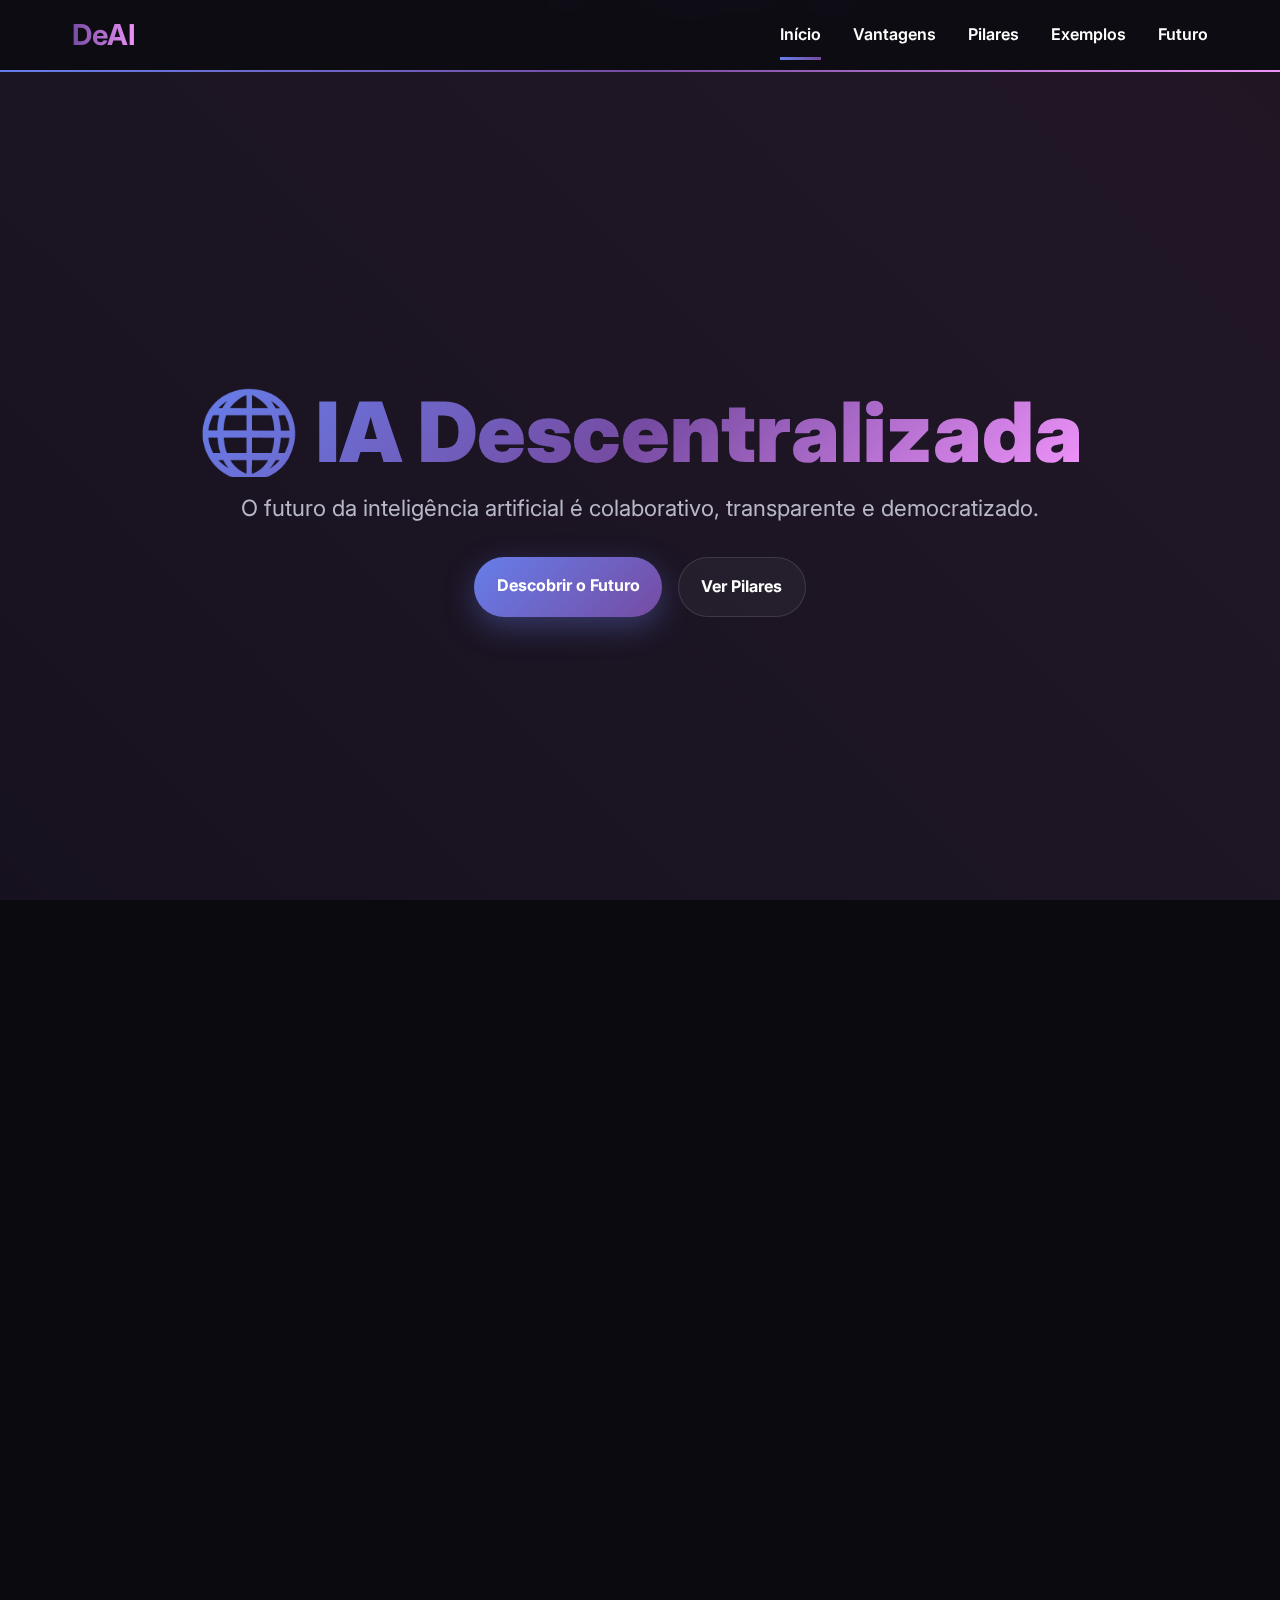
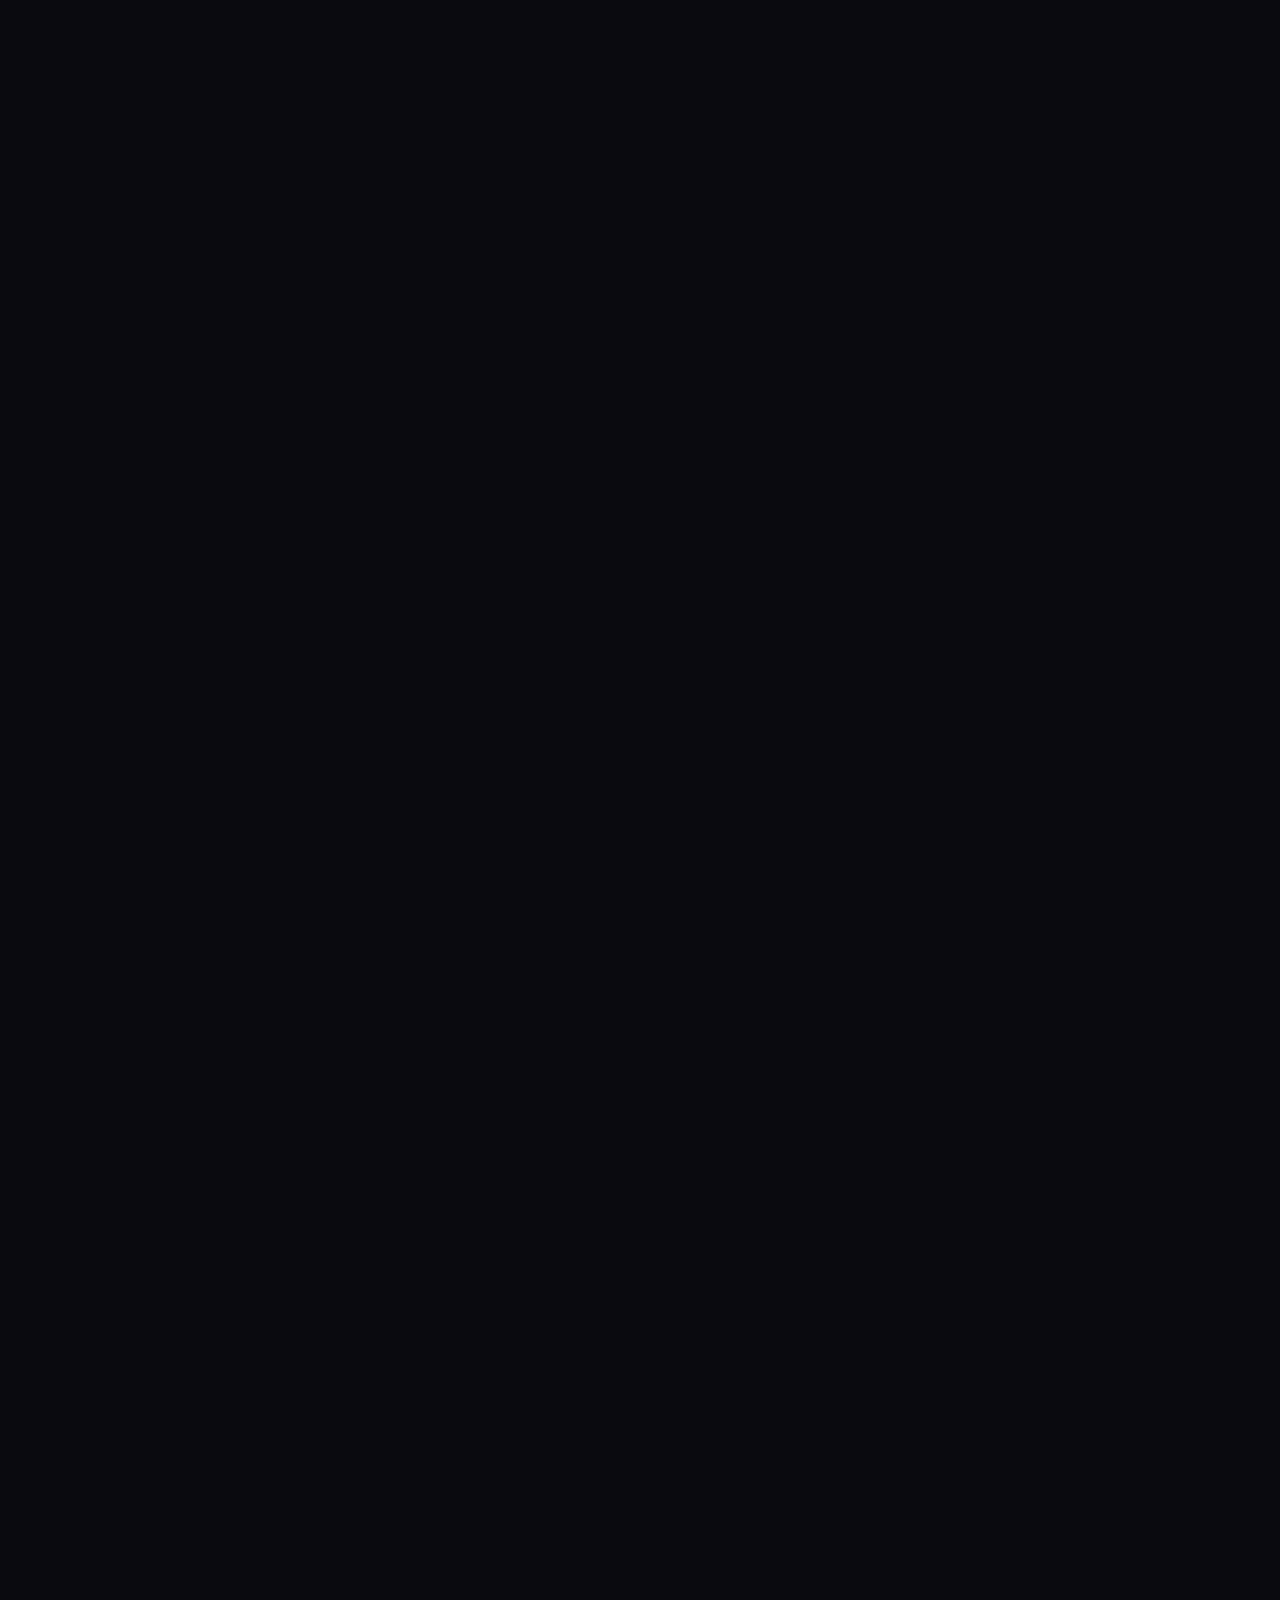
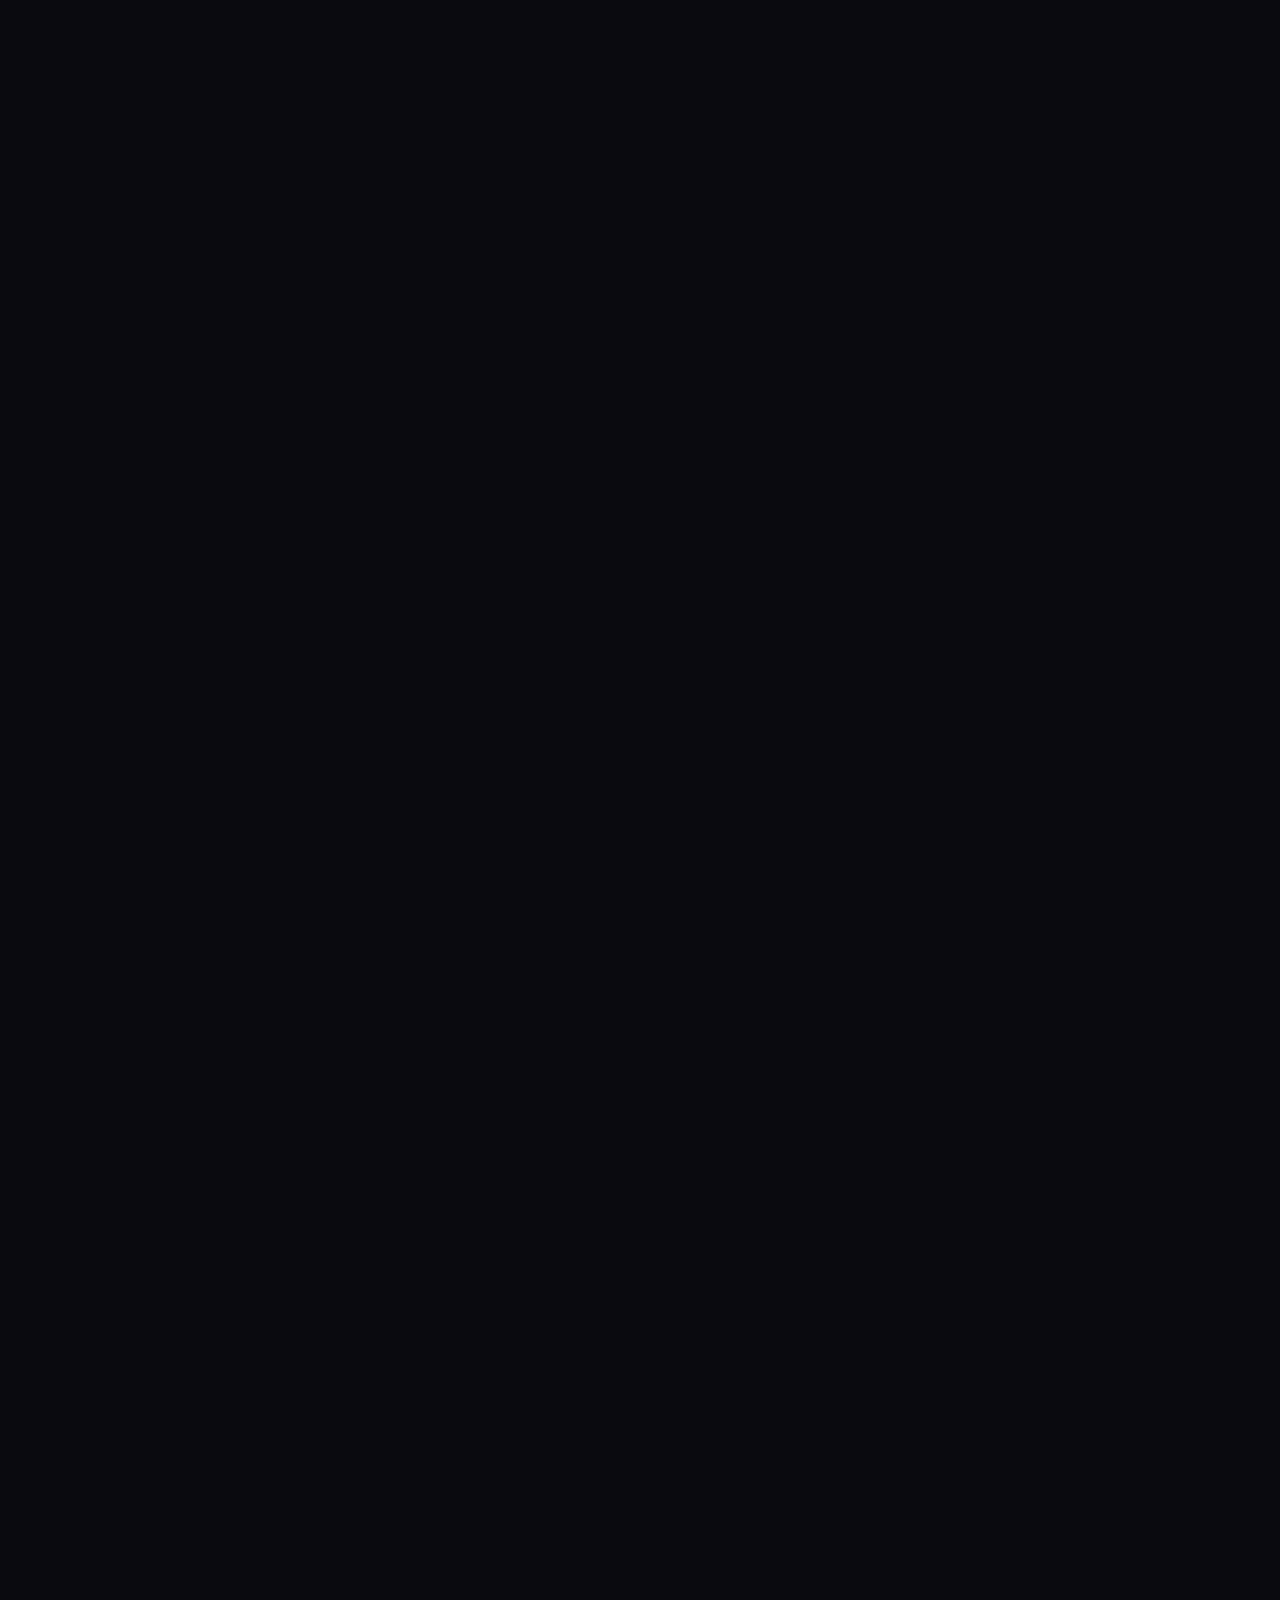
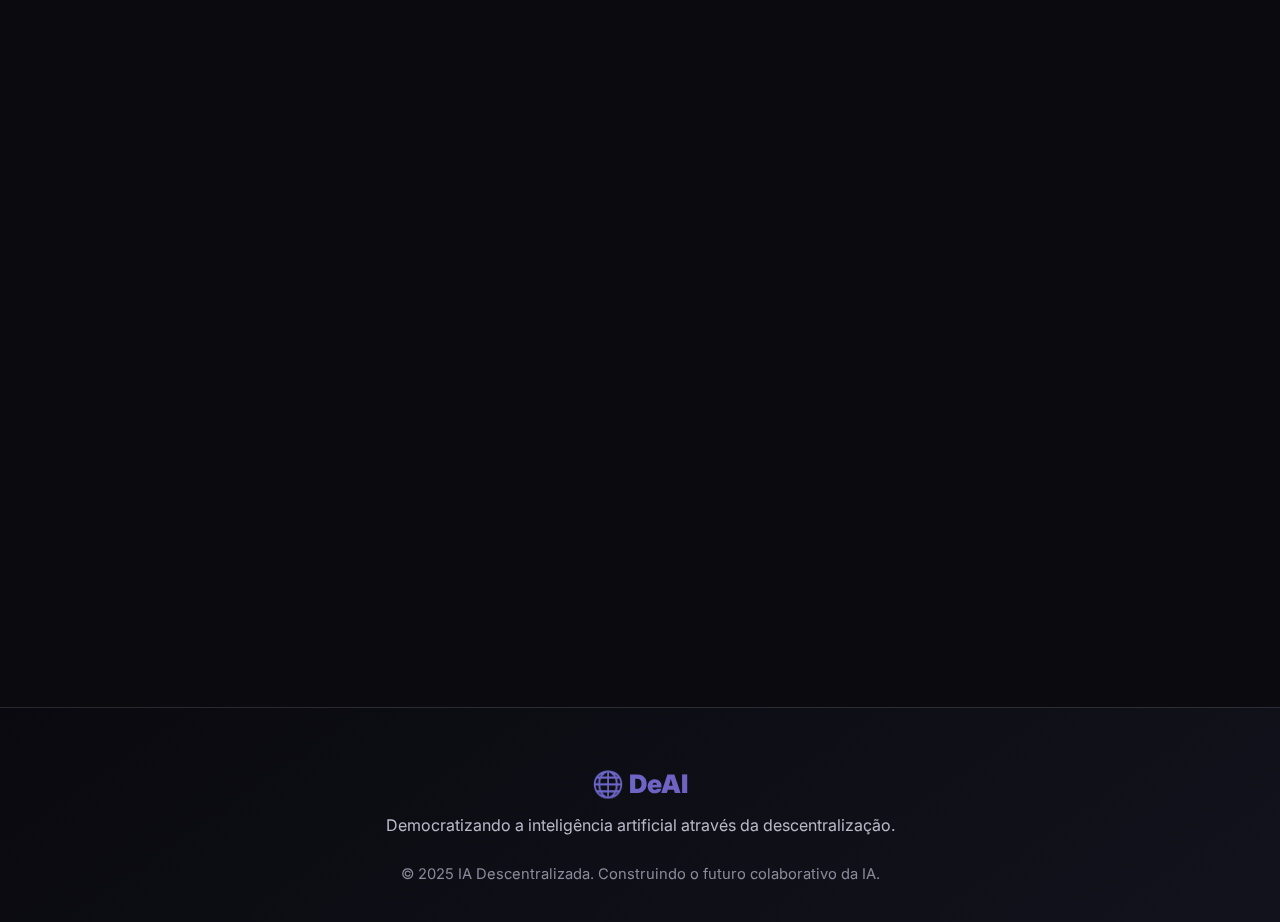
<file: index.html>
<!DOCTYPE html>
<html lang="pt-BR">
<head>
  <meta charset="UTF-8" />
  <meta name="viewport" content="width=device-width, initial-scale=1.0, viewport-fit=cover" />
  <title>IA Descentralizada | O Futuro da Inteligência Artificial</title>
  <meta name="description" content="IA Descentralizada (DeAI): pilares, exemplos reais, vantagens, desafios e o futuro de uma IA colaborativa, auditável e segura." />
  <meta name="theme-color" content="#0a0a0f" />
  <meta property="og:title" content="IA Descentralizada | O Futuro da IA" />
  <meta property="og:description" content="Descubra como a DeAI democratiza a inteligência artificial com privacidade, segurança e transparência." />
  <meta property="og:type" content="website" />
  <meta property="og:image" content="https://example.com/og-deai.jpg" />
  <meta property="og:url" content="https://example.com/" />
  <link rel="preconnect" href="https://fonts.googleapis.com">
  <link rel="preconnect" href="https://fonts.gstatic.com" crossorigin>
  <link href="https://fonts.googleapis.com/css2?family=Inter:wght@400;500;600;700;800;900&display=swap" rel="stylesheet">
  <link rel="icon" href="data:image/svg+xml,%3Csvg xmlns='http://www.w3.org/2000/svg' viewBox='0 0 128 128'%3E%3Ccircle cx='64' cy='64' r='62' fill='%230a0a0f'/%3E%3Cpath d='M28 64a36 36 0 1068 0 36 36 0 10-68 0z' fill='%236676ea'/%3E%3Cpath d='M42 64a22 22 0 1044 0 22 22 0 10-44 0z' fill='%23764ba2'/%3E%3C/svg%3E">
  <style>
    :root {
      --bg: #0a0a0f;
      --surface: rgba(255, 255, 255, 0.04);
      --surface-2: rgba(255, 255, 255, 0.06);
      --border: rgba(255,255,255,0.12);
      --muted: #b8b8c8;
      --text: #ffffff;
      --brand-1: #667eea;
      --brand-2: #764ba2;
      --brand-3: #f093fb;
      --brand-4: #f5576c;
      --brand-5: #4facfe;
      --radius: 20px;
      --shadow: 0 20px 60px rgba(0,0,0,0.35);
      --maxw: 1200px;
      --nav-h: 72px;
    }

    * { box-sizing: border-box; margin: 0; padding: 0; }
    html { scroll-behavior: smooth; }
    body {
      font-family: 'Inter', -apple-system, BlinkMacSystemFont, sans-serif;
      line-height: 1.6; background: var(--bg); color: var(--text); overflow-x: hidden;
    }

    /* Background animated gradient */
    .bg-gradient {
      position: fixed; inset: 0;
      background: linear-gradient(45deg, var(--brand-1) 0%, var(--brand-2) 25%, var(--brand-3) 50%, var(--brand-4) 75%, var(--brand-5) 100%);
      background-size: 400% 400%;
      animation: gradientShift 15s ease infinite;
      opacity: .10; z-index: -2;
    }
    @keyframes gradientShift { 0%{background-position:0% 50%} 50%{background-position:100% 50%} 100%{background-position:0% 50%} }

    /* Floating particles */
    .particles { position: fixed; inset: 0; z-index: -1; pointer-events: none; }

    .particle {
      position: absolute; width: 4px; height: 4px; background: var(--brand-1);
      border-radius: 50%; animation: float 20s infinite linear; opacity: .3;
    }
    @keyframes float {
      0% { transform: translateY(100vh) rotate(0deg); opacity: 0; }
      10% { opacity: .3; } 90% { opacity: .3; }
      100% { transform: translateY(-100px) rotate(360deg); opacity: 0; }
    }

    /* Progress bar */
    .progress {
      position: fixed; top: 0; left: 0; height: 3px; width: 0;
      background: linear-gradient(90deg, var(--brand-1), var(--brand-2), var(--brand-3));
      z-index: 1200; transition: width .1s linear;
    }

    /* Skip to content */
    .skip-link {
      position: absolute; left: -999px; top: -999px;
    }
    .skip-link:focus {
      position: fixed; left: 1rem; top: 1rem; background: #111; color: #fff; padding: .75rem 1rem; border-radius: 10px; z-index: 1300;
      outline: 2px solid var(--brand-1);
    }

    /* Header / Nav - Novo Design */
      header {
        position: fixed; top: 0; left: 0; right: 0; height: var(--nav-h);
        background: rgba(8,8,12,0.9); backdrop-filter: blur(20px);
        border-bottom: 2px solid transparent;
        border-image: linear-gradient(90deg, var(--brand-1), var(--brand-2), var(--brand-3)) 1;
        z-index: 1000; transition: all .3s ease;
      }
      .nav-inner {
        max-width: var(--maxw); margin: 0 auto; padding: 0 2rem;
        height: 100%; display: flex; align-items: center; justify-content: space-between;
      }
      .logo {
        font-size: 1.8rem;
        font-weight: 700;
        background: linear-gradient(to right, var(--brand-2), var(--brand-3));
        -webkit-background-clip: text;
        -webkit-text-fill-color: transparent;
        background-clip: text;
        color: transparent;
      }
      .logo:hover {
        text-shadow: 0 0 30px var(--brand-1), 0 0 40px var(--brand-2);
        transform: scale(1.1);
      }
      .nav-links {
        list-style: none; display: flex; gap: 2rem;
        background: none; padding: 0; margin: 0; border-radius: 0;
      }
      .nav-links a {
        color: #fff; text-decoration: none; font-weight: 600;
        padding: 1rem 0; position: relative; font-size: 1rem;
        transition: all .3s ease; text-transform: capitalize;
      }
      .nav-links a::after {
        content: ''; position: absolute; bottom: 0; left: 0;
        width: 0; height: 3px; transition: width .3s ease;
        background: linear-gradient(90deg, var(--brand-1), var(--brand-2));
      }
      .nav-links a:hover::after, .nav-links a.active::after {
        width: 100%;
      }
      .nav-links a:hover {
        color: var(--brand-1); text-shadow: 0 0 10px var(--brand-1);
      }
      .hamburger {
        display: none; background: none; border: 2px solid var(--brand-1);
        color: var(--brand-1); padding: 0.8rem; border-radius: 8px;
        cursor: pointer; transition: all .3s ease;
      }
      .hamburger:hover {
        background: var(--brand-1); color: #000;
        box-shadow: 0 0 20px var(--brand-1);
      }

    /* Mobile menu - Novo Design */
     .mobile-menu {
       position: fixed; top: var(--nav-h); left: 0; right: 0;
       background: rgba(8,8,12,0.95); backdrop-filter: blur(20px);
       border-bottom: 2px solid transparent;
       border-image: linear-gradient(90deg, var(--brand-1), var(--brand-2), var(--brand-3)) 1;
       display: none; z-index: 999; padding: 2rem;
     }
     .mobile-menu.open { display: block; animation: slideDown .3s ease; }
     @keyframes slideDown { 
       from { opacity: 0; transform: translateY(-20px);} 
       to { opacity: 1; transform: translateY(0);} 
     }
     .mobile-menu a { 
       display: block; padding: 1.5rem 0; margin: 0.5rem 0;
       color: #fff; font-weight: 600; font-size: 1.2rem;
       text-decoration: none; position: relative;
       transition: all .3s ease; text-transform: capitalize;
       border-bottom: 1px solid rgba(255,255,255,0.1);
     }
     .mobile-menu a:last-child {
       border-bottom: none;
     }
     .mobile-menu a::before {
       content: ''; position: absolute; left: 0; bottom: 0;
       width: 0; height: 2px; transition: width .3s ease;
       background: linear-gradient(90deg, var(--brand-1), var(--brand-2));
     }
     .mobile-menu a:hover::before {
       width: 100%;
     }
     .mobile-menu a:hover {
       color: var(--brand-1); text-shadow: 0 0 10px var(--brand-1);
       transform: translateX(10px);
     }

    main { padding-top: var(--nav-h); }
    .container { max-width: var(--maxw); margin: 0 auto; padding: 0 2rem; }

    /* Hero */
    .hero {
      min-height: calc(100svh - var(--nav-h));
      display: grid; place-items: center; text-align: center; position: relative;
      padding: 6rem 0 4rem;
    }
    .hero-content { max-width: 900px; animation: fadeInUp 1s ease-out; }
    .hero h1 {
      font-size: clamp(2.4rem, 7vw, 5.2rem); font-weight: 900; margin-bottom: .8rem; line-height: 1.08;
      background: linear-gradient(135deg, var(--brand-1) 0%, var(--brand-2) 50%, var(--brand-3) 100%);
      -webkit-background-clip: text; background-clip: text; -webkit-text-fill-color: transparent;
    }
    .hero p { font-size: clamp(1.05rem, 2.5vw, 1.4rem); margin-bottom: 2rem; color: var(--muted); font-weight: 400; }
    .cta-row { display: flex; gap: 1rem; justify-content: center; flex-wrap: wrap; }
    .cta-button, .ghost-button {
      display: inline-block; padding: 1rem 1.4rem; border-radius: 999px; font-weight: 700; font-size: 1rem; text-decoration: none;
      transition: transform .25s ease, box-shadow .25s ease, background .25s ease, border-color .25s ease;
    }
    .cta-button {
      background: linear-gradient(135deg, var(--brand-1) 0%, var(--brand-2) 100%); color: #fff;
      box-shadow: 0 10px 30px rgba(102,126,234,.35);
    }
    .cta-button:hover { transform: translateY(-3px); box-shadow: 0 15px 40px rgba(102,126,234,.55); }
    .ghost-button { border: 1px solid var(--border); color: var(--text); background: var(--surface); }
    .ghost-button:hover { transform: translateY(-2px); border-color: rgba(255,255,255,.25); background: var(--surface-2); }

    /* Sections */
    .section { padding: 5.5rem 0; position: relative; }
    .section-title {
      font-size: clamp(1.6rem, 4vw, 2.6rem); font-weight: 900; text-align: center; margin-bottom: 2.5rem;
      background: linear-gradient(135deg, #ffffff 0%, #cfd0da 100%);
      -webkit-background-clip: text; background-clip: text; -webkit-text-fill-color: transparent;
    }

    /* Cards grid */
    .cards-grid {
      display: grid; grid-template-columns: repeat(auto-fit, minmax(260px, 1fr));
      gap: 1.25rem; margin-top: 1.5rem;
    }
    .card {
      background: linear-gradient(145deg, rgba(255,255,255,.05) 0%, rgba(255,255,255,.02) 100%);
      backdrop-filter: blur(10px); border: 1px solid var(--border); border-radius: var(--radius);
      padding: 1.6rem; transition: transform .25s ease, box-shadow .25s ease, border-color .25s ease;
      position: relative; overflow: hidden;
    }
    .card::before {
      content: ""; position: absolute; inset: 0;
      background: linear-gradient(135deg, rgba(102,126,234,.12) 0%, rgba(118,75,162,.12) 100%);
      opacity: 0; transition: opacity .25s ease; pointer-events: none;
    }
    .card:hover::before { opacity: 1; }
    .card:hover { transform: translateY(-8px); box-shadow: var(--shadow); border-color: rgba(102,126,234,.35); }
    .card h3 { font-size: 1.2rem; font-weight: 800; margin: .25rem 0 .6rem; }
    .card p { color: var(--muted); }

    /* Pillars */
    .pillars {
      background: linear-gradient(145deg, rgba(102,126,234,.07) 0%, rgba(118,75,162,.07) 100%);
      border-radius: 26px; padding: 2.2rem 1.25rem; margin-top: 1.25rem; border: 1px solid var(--border);
    }
    .pillar-item {
      background: var(--surface); border-radius: 16px; padding: 1.25rem 1.25rem 1rem; margin-bottom: 1rem;
      border-left: 4px solid var(--brand-1); transition: background .25s ease, transform .25s ease;
    }
    .pillar-item:hover { background: var(--surface-2); transform: translateX(6px); }
    .pillar-item h4 { color: var(--brand-1); font-size: 1.05rem; font-weight: 800; margin-bottom: .5rem; }
    .pillar-item ul { list-style: none; }
    .pillar-item li { margin: .4rem 0; padding-left: 1.2rem; color: var(--muted); position: relative; }
    .pillar-item li::before { content: "→"; position: absolute; left: 0; color: var(--brand-1); font-weight: 800; }

    /* Examples */
    .examples-grid {
      display: grid; grid-template-columns: repeat(auto-fit, minmax(230px, 1fr));
      gap: 1.25rem; margin-top: 1.25rem;
    }
    .example-card {
      text-align: left; border: 1px solid rgba(240,147,251,.28);
      background: linear-gradient(145deg, rgba(240,147,251,.10) 0%, rgba(245,87,108,.10) 100%);
      border-radius: var(--radius); padding: 1.6rem; transition: transform .25s ease, box-shadow .25s ease;
    }
    .example-card:hover { transform: scale(1.03); box-shadow: 0 15px 40px rgba(240,147,251,.22); }
    .example-icon { font-size: 2.6rem; display: block; margin-bottom: .4rem; text-align: center; }
    .example-card h3 { text-align: center; margin-bottom: .6rem; font-size: 1.4rem; }
    .example-card h4 { margin: .8rem 0 .4rem; color: #fff; font-size: 1.1rem; text-align: left; }
    .example-card ul { list-style: disc; padding-left: 1.2rem; color: var(--muted); }
    .example-card li { margin: .35rem 0; }
    .example-card .problem { margin-bottom: .8rem; font-style: italic; color: #ddd; }
    .example-card .problem strong { display: block; margin-bottom: .4rem; color: #fff; }
    .example-card .result { margin-top: .8rem; font-weight: 700; color: #fff; }

    /* Challenges */
    .challenges {
      background: linear-gradient(145deg, rgba(245,87,108,.06) 0%, rgba(79,172,254,.06) 100%);
      border-radius: 26px; padding: 2.2rem 1.25rem; border: 1px solid rgba(245,87,108,.2);
    }
    .challenge-item {
      display: grid; grid-template-columns: auto 1fr; gap: .8rem 1rem; align-items: start;
      padding: 1.1rem; background: var(--surface); border-radius: 14px; margin-bottom: 1rem;
    }
    .challenge-icon { font-size: 1.6rem; }

    /* Footer */
    footer {
      background: linear-gradient(145deg, rgba(10,10,15,.92) 0%, rgba(20,20,30,.92) 100%);
      padding: 3.5rem 0 2.2rem; text-align: center; border-top: 1px solid var(--border);
    }
    .footer-content { max-width: 700px; margin: 0 auto; }
    .footer-content h3 {
      font-size: 1.6rem; font-weight: 900; margin-bottom: .5rem;
      background: linear-gradient(135deg, var(--brand-1) 0%, var(--brand-2) 100%);
      -webkit-background-clip: text; background-clip: text; -webkit-text-fill-color: transparent;
    }
    .footer-content p { color: var(--muted); }

    /* Animations in view */
    @keyframes fadeInUp { from { opacity: 0; transform: translateY(36px);} to { opacity: 1; transform: translateY(0);} }
    .fade-in { opacity: 0; transform: translateY(24px); transition: opacity .8s ease, transform .8s ease; }
    .fade-in.visible { opacity: 1; transform: translateY(0); }

    /* Back to top */
    .to-top {
      position: fixed; right: 1rem; bottom: 1rem; opacity: 0; visibility: hidden; transform: translateY(8px);
      transition: opacity .2s ease, transform .2s ease, visibility .2s ease;
      border-radius: 999px; border: 1px solid var(--border); background: var(--surface); color: var(--text);
      padding: .7rem .85rem; cursor: pointer; z-index: 1100;
    }
    .to-top.show { opacity: 1; visibility: visible; transform: translateY(0); }

    /* Responsive - Novo Design */
     @media (max-width: 900px) {
       nav ul { display: none; }
       .hamburger { display: inline-flex; align-items: center; gap: .5rem; }
       .container { padding: 0 1rem; }
       .nav-inner { padding: 0 1.5rem; gap: 1rem; }
       .mobile-menu { padding: 1.5rem; }
       .mobile-menu a { padding: 1.2rem 0; font-size: 1.1rem; }
       .logo { font-size: 1.4rem; }
     }
     @media (max-width: 480px) {
       .card, .example-card, .pillar-item { padding: 1.1rem; }
       .mobile-menu { padding: 1rem; }
       .mobile-menu a { padding: 1rem 0; font-size: 1rem; }
       .logo { font-size: 1.2rem; }
       .nav-inner { padding: 0 1rem; gap: 1rem; }
     }

    /* Reduced motion preference */
    @media (prefers-reduced-motion: reduce) {
      html { scroll-behavior: auto; }
      .bg-gradient { animation: none; }
      .particle { animation: none; }
      .fade-in, .hero-content { animation: none !important; opacity: 1 !important; transform: none !important; }
    }
  </style>
</head>
<body>
  <div class="progress" id="progress"></div>
  <a href="#inicio" class="skip-link">Pular para o conteúdo</a>

  <!-- Background gradient -->
  <div class="bg-gradient" aria-hidden="true"></div>

  <!-- Floating particles -->
  <div class="particles" id="particles" aria-hidden="true"></div>

  <!-- Header -->
  <header id="site-header">
    <div class="nav-inner" role="navigation" aria-label="Principal">
      <div class="logo" aria-label="DeAI - IA Descentralizada">DeAI</div>
      <ul class="nav-links" id="desktop-nav">
        <li><a href="#inicio">Início</a></li>
        <li><a href="#vantagens">Vantagens</a></li>
        <li><a href="#pilares">Pilares</a></li>
        <li><a href="#exemplos">Exemplos</a></li>
        <li><a href="#futuro">Futuro</a></li>
      </ul>
    </div>
  </header>

  <main id="inicio">
    <!-- Hero Section -->
    <section class="hero" aria-labelledby="hero-title">
      <div class="hero-content">
        <h1 id="hero-title">🌐 IA Descentralizada</h1>
        <p>O futuro da inteligência artificial é colaborativo, transparente e democratizado.</p>
        <div class="cta-row">
          <a href="#vantagens" class="cta-button">Descobrir o Futuro</a>
          <a href="#pilares" class="ghost-button">Ver Pilares</a>
        </div>
      </div>
    </section>

    <!-- O que é -->
    <section class="section" aria-labelledby="o-que-e">
      <div class="container">
        <h2 class="section-title fade-in" id="o-que-e">O que é</h2>
        <div class="card fade-in">
          <p style="font-size: 1.12rem; text-align: center; line-height: 1.8;">
            A <strong>IA Descentralizada (DeAI)</strong> é um modelo alternativo à IA centralizada.
            Enquanto na centralizada <strong>uma única empresa ou servidor concentra dados e poder de decisão</strong>,
            na descentralizada <strong>vários agentes independentes</strong> (empresas, hospitais, indivíduos, dispositivos IoT)
            contribuem com <strong>partes do conhecimento</strong>, coordenados via tecnologias como
            <strong>blockchain e Web3</strong>.
          </p>
        </div>
      </div>
    </section>

    <!-- Vantagens -->
    <section class="section" id="vantagens" aria-labelledby="vantagens-title">
      <div class="container">
        <h2 class="section-title fade-in" id="vantagens-title">🔑 Vantagens sobre a IA Centralizada</h2>
        <div class="cards-grid" role="list">
          <article class="card fade-in" role="listitem">
            <h3>🔒 Privacidade</h3>
            <p>Dados permanecem locais, não precisam ser enviados para um servidor central.</p>
          </article>
          <article class="card fade-in" role="listitem">
            <h3>🛡️ Segurança</h3>
            <p>Elimina pontos únicos de falha — um servidor derrubado não paralisa tudo.</p>
          </article>
          <article class="card fade-in" role="listitem">
            <h3>👁️ Transparência</h3>
            <p>Com blockchain, todas as ações ficam auditáveis e verificáveis.</p>
          </article>
          <article class="card fade-in" role="listitem">
            <h3>⚖️ Equidade</h3>
            <p>Participantes são recompensados pelo valor gerado (tokens, reputação).</p>
          </article>
          <article class="card fade-in" role="listitem">
            <h3>🌍 Escalabilidade Social</h3>
            <p>Permite colaboração global sem depender de uma Big Tech.</p>
          </article>
        </div>
      </div>
    </section>

    <!-- Pilares -->
    <section class="section" id="pilares" aria-labelledby="pilares-title">
      <div class="container">
        <h2 class="section-title fade-in" id="pilares-title">🧩 Pilares da IA Descentralizada</h2>
        <div class="pillars fade-in" id="accordion" role="region" aria-label="Pilares">
          <details class="pillar-item" open>
            <summary><h4>1. Preparação de dados descentralizada</h4></summary>
            <ul>
              <li>Ocean Protocol e Vana tokenizam datasets <mcreference link="https://arxiv.org/html/2505.07828v1" index="1">1</mcreference></li>
              <li>Provas criptográficas (ZKPs) garantem autenticidade sem expor dados</li>
            </ul>
          </details>
          
          <details class="pillar-item">
            <summary><h4>2. Computação descentralizada</h4></summary>
            <ul>
              <li>GPUs ociosas no mundo todo podem ser alugadas (Render Network, Akash, IO.Net) <mcreference link="https://tokeninsight.com/en/research/analysts-pick/depin-x-ai-an-overview-of-four-decentralized-compute-network" index="3">3</mcreference> <mcreference link="https://www.kava.io/news/the-great-ai-decentralization-how-american-crypto-projects-are-breaking-big-techs-ai-monopoly" index="5">5</mcreference></li>
              <li>Blockchain registra o uso e recompensa os provedores</li>
            </ul>
          </details>
          
          <details class="pillar-item">
            <summary><h4>3. Treinamento descentralizado</h4></summary>
            <ul>
              <li>Redes como Bittensor e FLock.io dividem tarefas de treino entre participantes <mcreference link="https://arxiv.org/html/2505.07828v1" index="1">1</mcreference> <mcreference link="https://akash.network/blog/decentralized-ai-model-training-on-akash-with-flockio/" index="4">4</mcreference></li>
              <li>Uso de "proof-of-learning" para provar que o modelo foi realmente treinado</li>
            </ul>
          </details>
          
          <details class="pillar-item">
            <summary><h4>4. Inferência descentralizada</h4></summary>
            <ul>
              <li>Protocolos como ORA permitem verificar que previsões foram feitas corretamente <mcreference link="https://www.gate.com/learn/articles/the-6-emerging-ai-verification-solutions-in-2025/8399" index="2">2</mcreference></li>
              <li>Incentivos + provas criptográficas evitam resultados falsos</li>
            </ul>
          </details>
          
          <details class="pillar-item">
            <summary><h4>5. Agentes de IA descentralizados</h4></summary>
            <ul>
              <li>Fetch.AI cria "agentes econômicos autônomos" que interagem via blockchain <mcreference link="https://arxiv.org/html/2505.07828v1" index="1">1</mcreference></li>
              <li>Agentes negociam, trocam dados e decidem sem autoridade central</li>
            </ul>
          </details>
          
          <details class="pillar-item">
            <summary><h4>6. Marketplaces de modelos</h4></summary>
            <ul>
              <li>SingularityNET e Sahara AI para publicar, vender e usar modelos <mcreference link="https://arxiv.org/html/2505.07828v1" index="1">1</mcreference></li>
              <li>Rankings transparentes e compensação justa aos criadores</li>
            </ul>
          </details>
        </div>
      </div>
    </section>

    <!-- Exemplos -->
    <section class="section" id="exemplos" aria-labelledby="exemplos-title">
      <div class="container">
        <h2 class="section-title fade-in" id="exemplos-title">🌍 Exemplos Reais</h2>
        <div class="examples-grid" role="list">
          <article class="example-card fade-in" role="listitem" aria-label="Saúde">
            <span class="example-icon" aria-hidden="true">🏥</span>
            <h3>Saúde</h3>
            <h4>Problema Centralizado</h4>
            <div class="problem">Dados sensíveis concentrados em um provedor (risco de privacidade/vazamento) e dificuldade em integrar clínicas/hospitais/wearables.</div>
            <h4>Solução Descentralizada</h4>
            <ul>
              <li><strong>Agentes locais preservam privacidade</strong>: cada hospital/clinica mantém seus próprios dados; compartilham-se apenas sinais/gradientes via protocolos seguros.</li>
              <li><strong>Interoperabilidade clínica</strong>: agentes cruzam prescrições, exames e históricos sem centralizar bancos.</li>
              <li><strong>Especialização por função</strong>: agentes para wearables, avaliação de risco e conformidade regulatória coordenados pelo NANDA.</li>
            </ul>
            <p class="result"><strong>Resultado:</strong> mais eficiência diagnóstica e maior segurança do paciente, sem comprometer a confidencialidade.</p>
          </article>
          <article class="example-card fade-in" role="listitem" aria-label="Finanças">
            <span class="example-icon" aria-hidden="true">🏦</span>
            <h3>Finanças</h3>
            <h4>Problema Centralizado</h4>
            <div class="problem">Sistemas monolíticos lentos/rígidos, exposição a fraudes massivas e integração difícil entre instituições (compliance/auditorias).</div>
            <h4>Solução Descentralizada</h4>
            <ul>
              <li><strong>Agentes financeiros autônomos</strong> monitoram transações em tempo real em múltiplas jurisdições.</li>
              <li><strong>Verificações de risco distribuídas</strong> (fraudes, AML) sem expor dados sensíveis.</li>
              <li><strong>Automação de auditoria e compliance</strong>, reduzindo dependência de BPOs/consultorias externas.</li>
              <li><strong>Resiliência</strong>: se um agente falha, outros assumem sem travar o sistema.</li>
            </ul>
            <p class="result"><strong>Resultado:</strong> mais segurança, menores custos operacionais e decisões financeiras mais rápidas.</p>
          </article>
          <article class="example-card fade-in" role="listitem" aria-label="Energia">
            <span class="example-icon" aria-hidden="true">⚡</span>
            <h3>Energia</h3>
            <h4>Problema Centralizado</h4>
            <div class="problem">Sistemas críticos centralizados (risco de apagões/perdas), complexidade com renováveis intermitentes.</div>
            <h4>Solução Descentralizada</h4>
            <ul>
              <li><strong>Agentes de rede elétrica</strong> equilibram oferta e demanda com base em medições locais de produção e consumo.</li>
              <li><strong>Coordenação descentralizada</strong> entre geradores, distribuidoras e mercado para maior tolerância a falhas.</li>
              <li><strong>Eficiência operacional</strong>: otimização de contratos, previsão de falhas e ajuste de fluxos.</li>
              <li><strong>Integração renovável</strong>: pequenas plantas solares/eólicas atuam como parte de uma rede maior.</li>
            </ul>
            <p class="result"><strong>Resultado:</strong> sistemas energéticos mais estáveis, flexíveis e sustentáveis.</p>
          </article>
        </div>
      </div>
    </section>

    <!-- Desafios -->
    <section class="section" aria-labelledby="desafios-title">
      <div class="container">
        <h2 class="section-title fade-in" id="desafios-title">⚠️ Desafios e Riscos</h2>
        <div class="challenges fade-in">
          <div class="challenge-item">
            <div class="challenge-icon" aria-hidden="true">📈</div>
            <div>
              <h4>Escalabilidade</h4>
              <p>Blockchains ainda sofrem com lentidão para grandes cargas de IA.</p>
            </div>
          </div>
          <div class="challenge-item">
            <div class="challenge-icon" aria-hidden="true">🔐</div>
            <div>
              <h4>Segurança</h4>
              <p>Vulnerabilidades em pacotes externos podem comprometer a rede (ex.: incidentes em 2024).</p>
            </div>
          </div>
          <div class="challenge-item">
            <div class="challenge-icon" aria-hidden="true">🤝</div>
            <div>
              <h4>Colusão</h4>
              <p>Grupos de validadores podem tentar manipular resultados ou recompensas.</p>
            </div>
          </div>
          <div class="challenge-item">
            <div class="challenge-icon" aria-hidden="true">🔧</div>
            <div>
              <h4>Complexidade Técnica</h4>
              <p>Equilibrar privacidade, desempenho e incentivos justos ainda é um campo aberto.</p>
            </div>
          </div>
        </div>
      </div>
    </section>

    <!-- Futuro -->
    <section class="section" id="futuro" aria-labelledby="futuro-title">
      <div class="container">
        <h2 class="section-title fade-in" id="futuro-title">🚀 Futuro</h2>
        <div class="card fade-in" style="text-align:center; padding:2.2rem;">
          <p style="font-size:1.15rem; line-height:1.8; margin-bottom: 1.4rem;">
            A <strong>IA descentralizada não é apenas uma evolução da IA centralizada</strong>, mas um caminho paralelo.
            Assim como a Web3 transformou a internet em algo mais <strong>aberto e colaborativo</strong>,
            a DeAI pode <strong>democratizar a inteligência artificial</strong>, permitindo soluções coletivas,
            auditáveis e seguras.
          </p>
          <div class="cta-row">
            <a href="https://www.media.mit.edu/projects/decentralized-ai/overview/" class="cta-button" aria-label="https://www.media.mit.edu/projects/decentralized-ai/overview/" target="_blank" rel="noopener noreferrer">MIT Media Lab</a>
          </div>
        </div>
      </div>
    </section>
  </main>

  <!-- Footer -->
  <footer role="contentinfo">
    <div class="container">
      <div class="footer-content">
        <h3>🌐 DeAI</h3>
        <p>Democratizando a inteligência artificial através da descentralização.</p>
        <p style="margin-top:1.5rem; font-size:.92rem; color:#8a8a9a;">
          © 2025 IA Descentralizada. Construindo o futuro colaborativo da IA.
        </p>
      </div>
    </div>
  </footer>

  <button class="to-top" id="toTop" aria-label="Voltar ao topo">↑</button>

  <script>
    // Utilities
    const $ = (sel, ctx=document) => ctx.querySelector(sel);
    const $$ = (sel, ctx=document) => Array.from(ctx.querySelectorAll(sel));

    // Particles – scale amount by viewport
    function createParticles() {
      const container = $('#particles');
      if (!container) return;
      const base = window.innerWidth >= 1200 ? 80 : window.innerWidth >= 768 ? 60 : 35;
      const count = base;
      for (let i = 0; i < count; i++) {
        const p = document.createElement('div');
        p.className = 'particle';
        p.style.left = Math.random()*100 + '%';
        p.style.animationDelay = (Math.random()*20) + 's';
        p.style.animationDuration = (Math.random()*10 + 15) + 's';
        container.appendChild(p);
      }
    }

    // Intersection Observer for fade-ins
    const io = new IntersectionObserver((entries)=> {
      for (const e of entries) if (e.isIntersecting) e.target.classList.add('visible');
    }, { threshold: 0.12, rootMargin: '0px 0px -60px 0px' });

    // Smooth scroll (with focus management)
    function enableSmoothAnchors() {
      $$('a[href^="#"]').forEach(a => {
        a.addEventListener('click', (ev) => {
          const id = a.getAttribute('href');
          if (!id || id === '#') return;
          const target = document.querySelector(id);
          if (!target) return;
          ev.preventDefault();
          target.scrollIntoView({ behavior: 'smooth', block: 'start' });
          // Move focus for a11y
          target.setAttribute('tabindex','-1'); target.focus({ preventScroll: true });
          setTimeout(()=> target.removeAttribute('tabindex'), 1000);
        });
      });
    }

    // Header background on scroll + progress bar + back-to-top + scroll spy
    const header = $('#site-header');
    const progress = $('#progress');
    const toTop = $('#toTop');
    const sections = ['#inicio','#vantagens','#pilares','#exemplos','#futuro'].map(id => $(id));
    const navLinks = $$('header a').filter(a => a.getAttribute('href').startsWith('#'));

    function onScroll() {
      const y = window.scrollY || document.documentElement.scrollTop;
      header.style.background = y > 100 ? 'rgba(10,10,15,0.95)' : 'rgba(10,10,15,0.80)';
      const h = document.documentElement.scrollHeight - window.innerHeight;
      const pct = Math.max(0, Math.min(1, y / (h || 1)));
      progress.style.width = (pct*100).toFixed(2) + '%';
      if (y > 500) toTop.classList.add('show'); else toTop.classList.remove('show');
      updateActiveLink();
    }

    function updateActiveLink() {
      const fromTop = window.scrollY + 120;
      let current = sections[0].id;
      for (const sec of sections) {
        if (sec && sec.offsetTop <= fromTop) current = '#' + sec.id;
      }
      navLinks.forEach(a => a.classList.toggle('active', a.getAttribute('href') === current));
    }

    // Back to top
    toTop.addEventListener('click', () => window.scrollTo({ top: 0, behavior: 'smooth' }));

    // Observe fade-ins
    function observeFades() { $$('.fade-in').forEach(el => io.observe(el)); }

    // Reduce motion respect
    const reduceMotion = window.matchMedia('(prefers-reduced-motion: reduce)').matches;

    // Init
    document.addEventListener('DOMContentLoaded', () => {
      if (!reduceMotion) createParticles();
      observeFades();
      enableSmoothAnchors();
      updateActiveLink();
      onScroll();
    });
    window.addEventListener('scroll', onScroll, { passive: true });
    window.addEventListener('resize', updateActiveLink);

    // Improve details (accordion) keyboard UX on Enter
    $$('#accordion details summary').forEach(sum => {
      sum.addEventListener('keydown', (e) => {
        if (e.key === 'Enter' || e.key === ' ') { e.preventDefault(); sum.parentElement.open = !sum.parentElement.open; }
      });
    });
  </script>
</body>
</html>
</file>
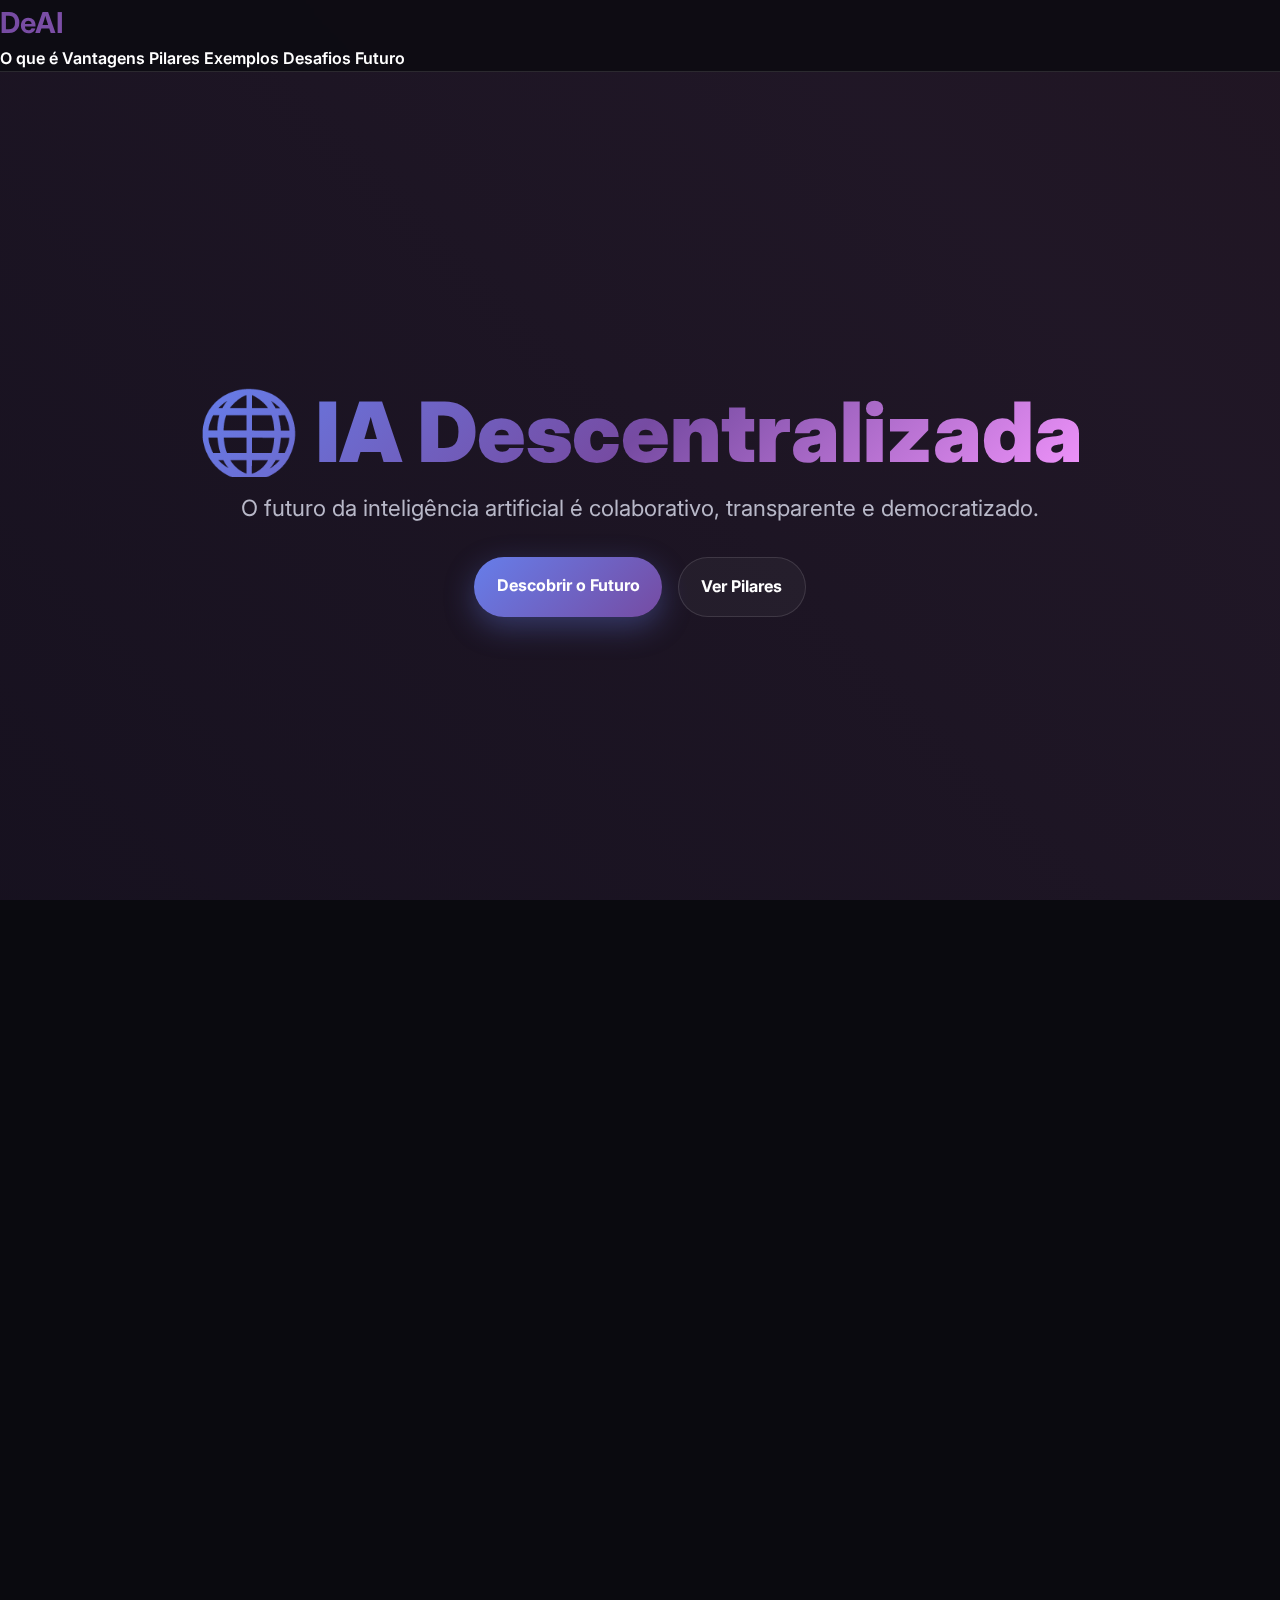
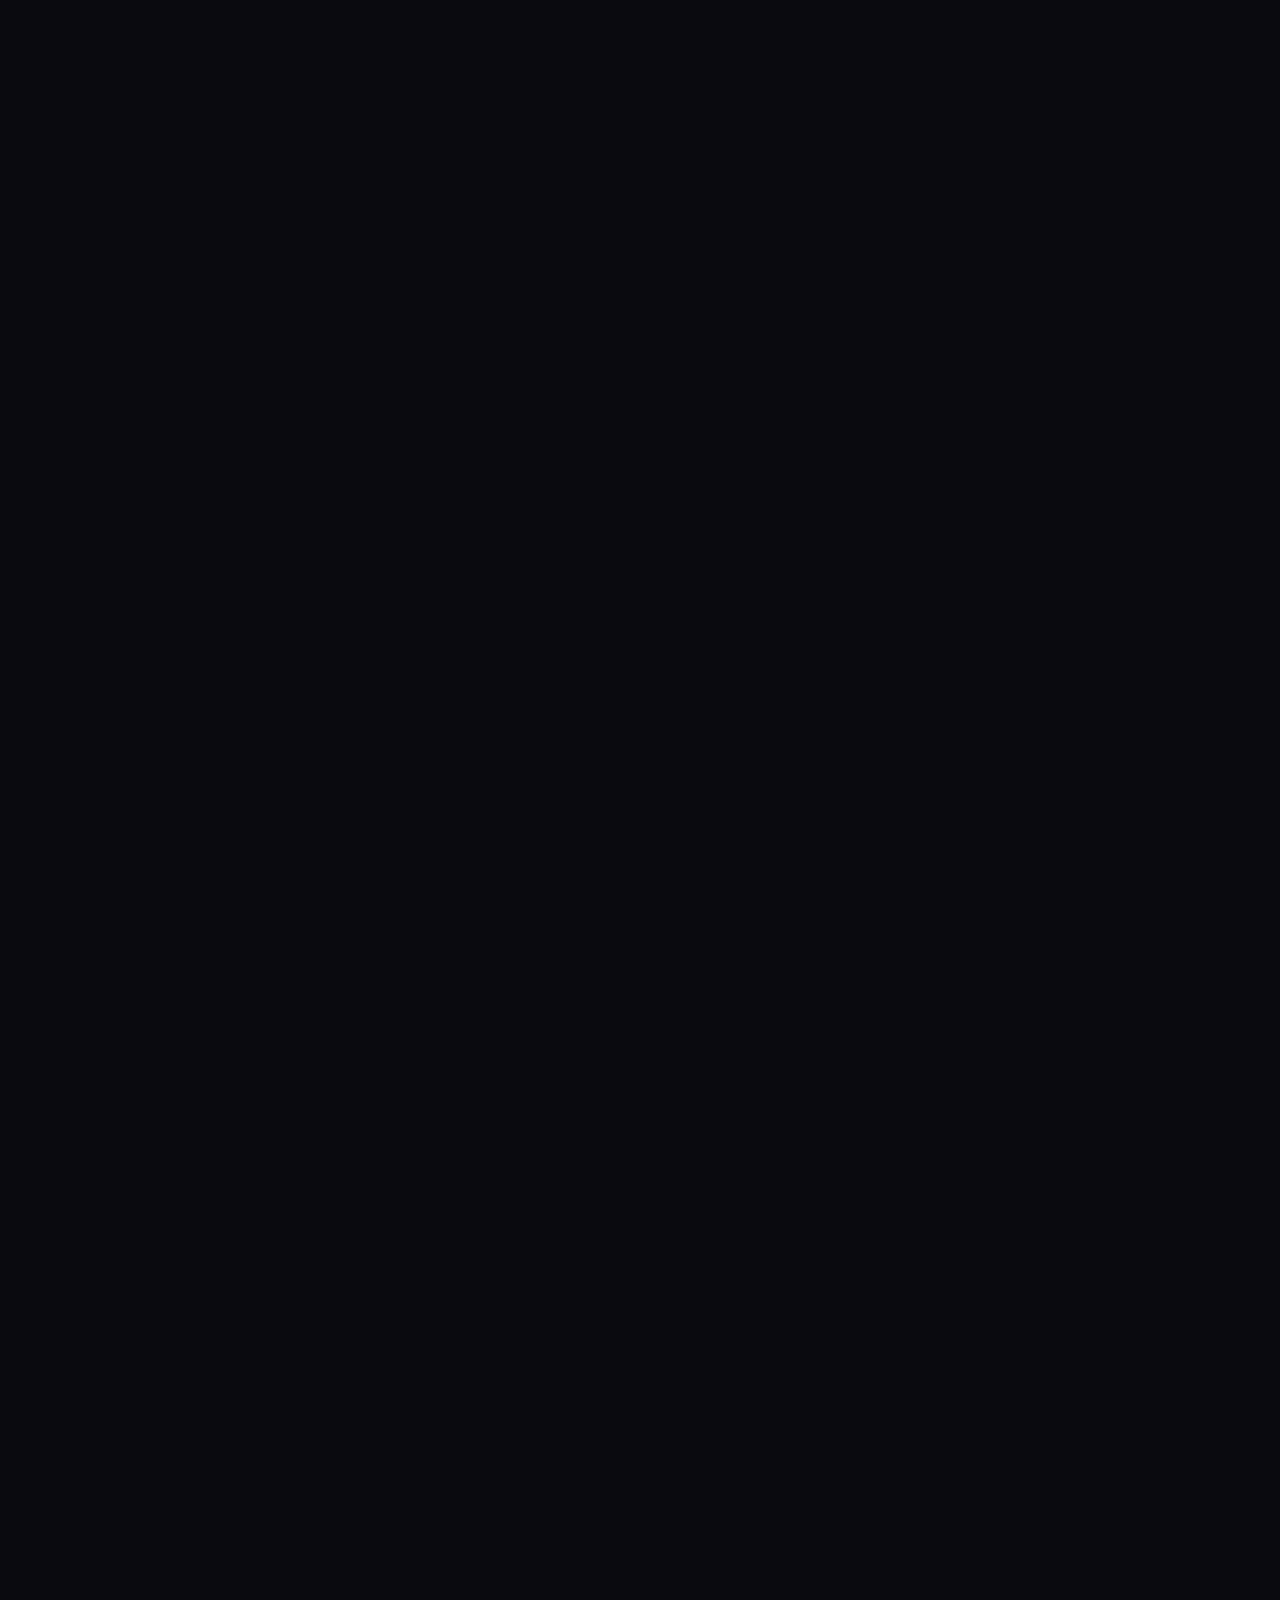
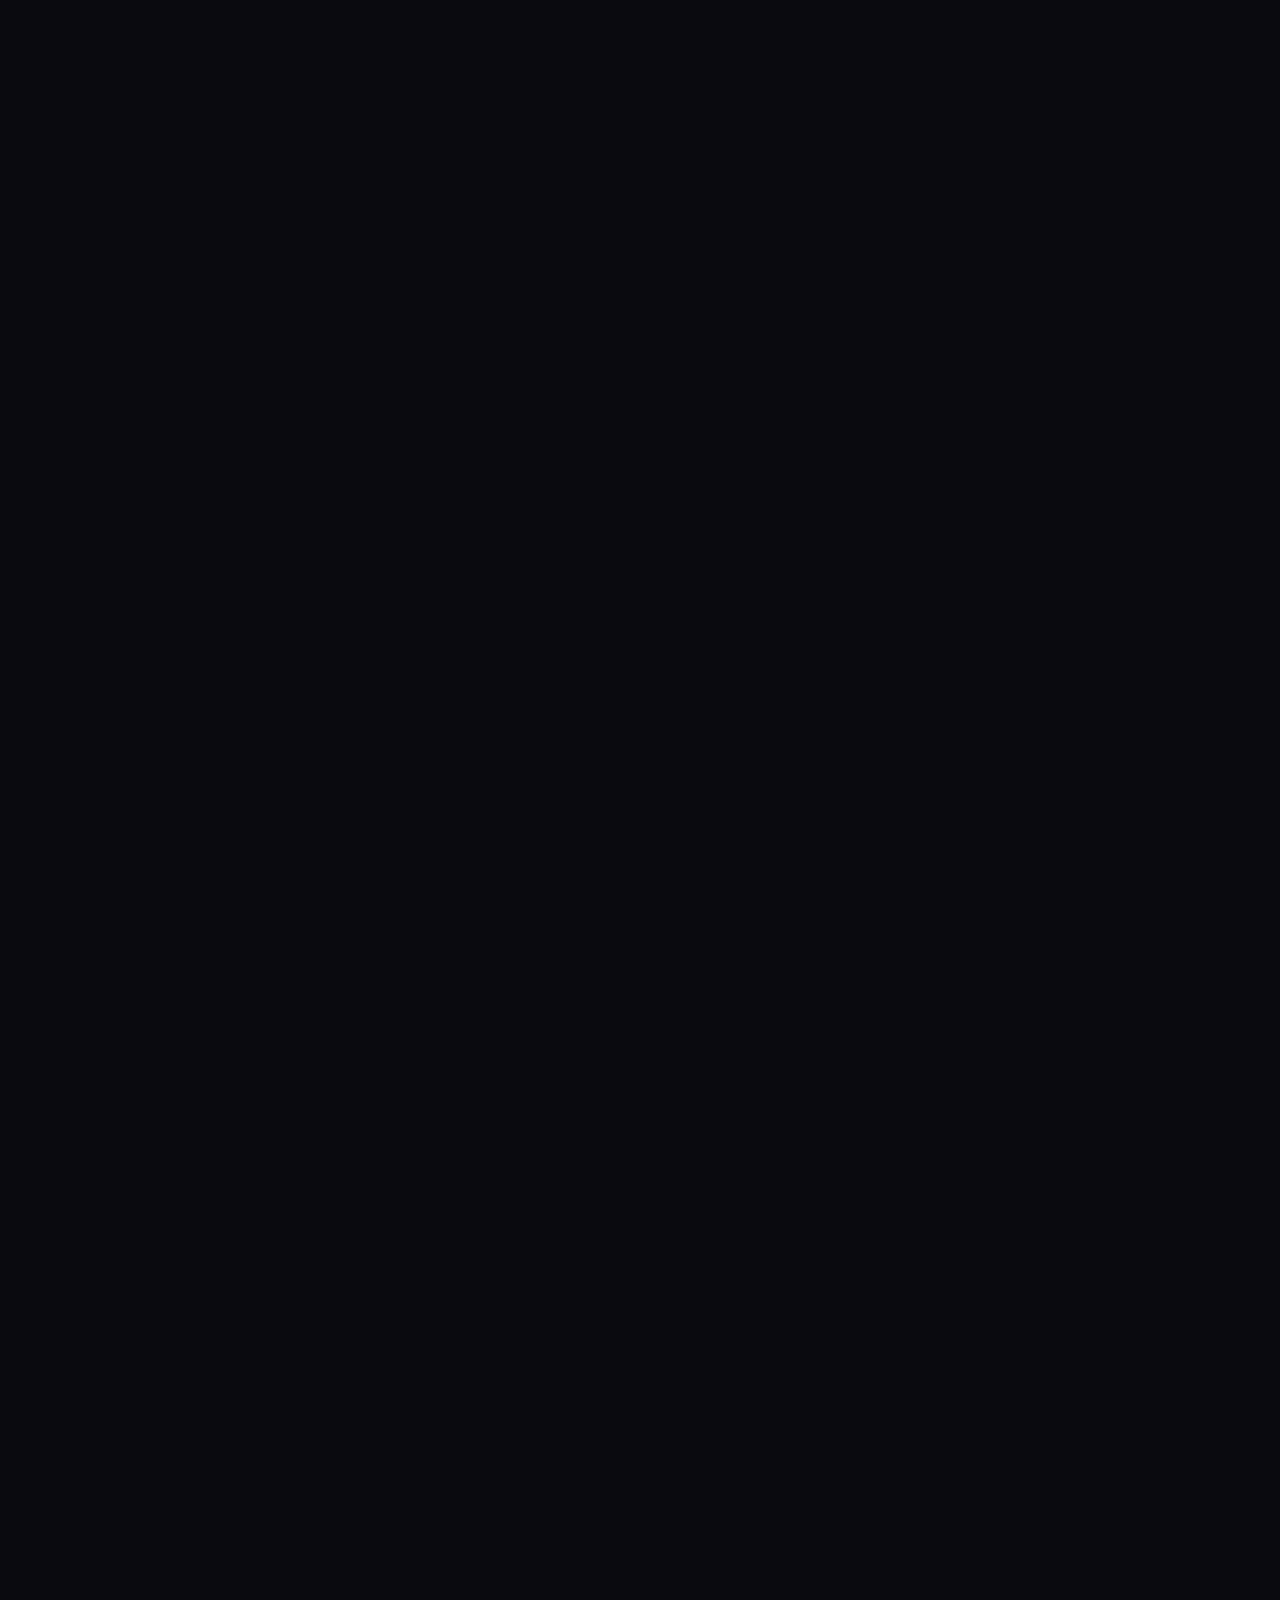
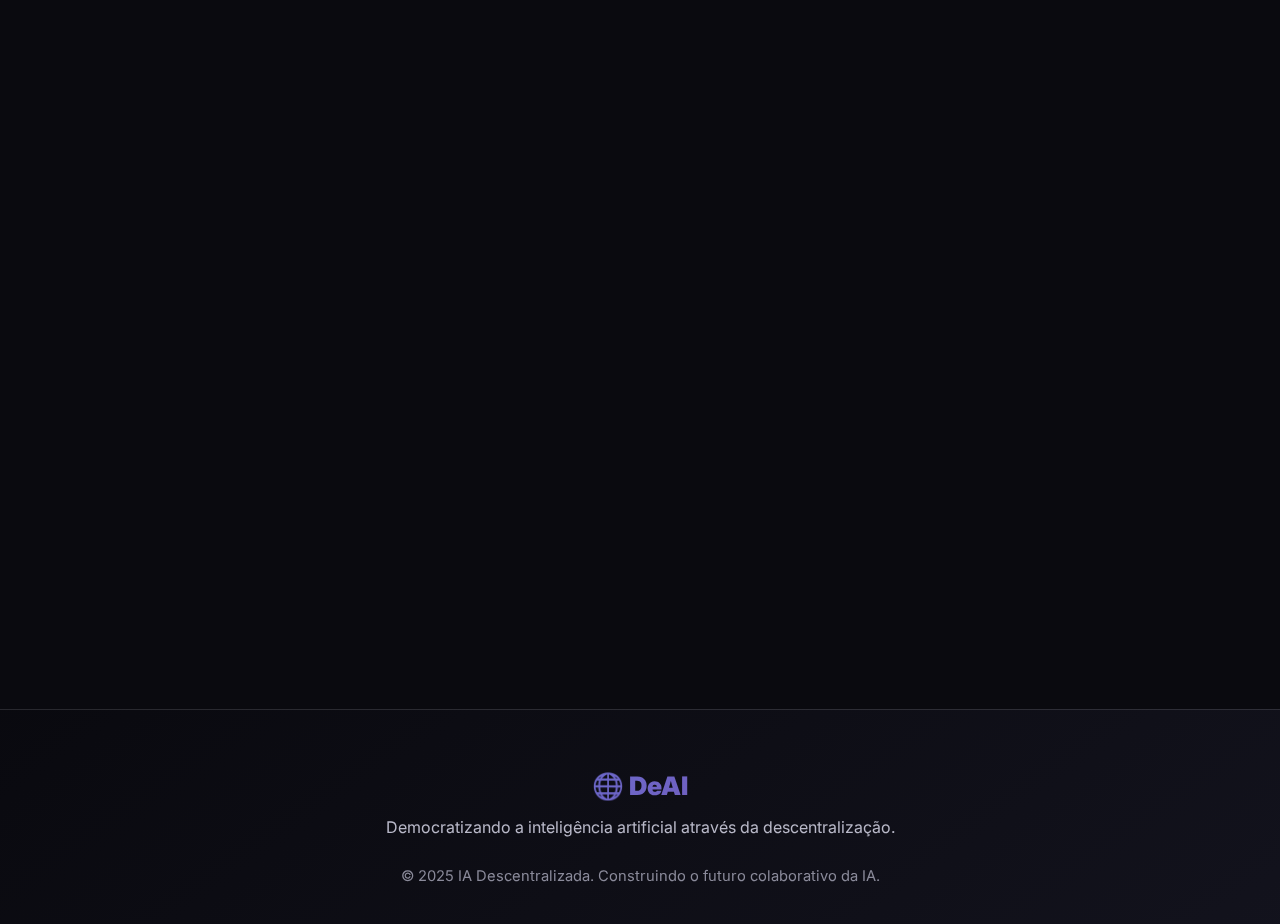
<file: 02/Index.html>
<!DOCTYPE html>
<html lang="pt-BR">
<head>
  <meta charset="UTF-8" />
  <meta name="viewport" content="width=device-width, initial-scale=1.0, viewport-fit=cover" />
  <title>IA Descentralizada | O Futuro da Inteligência Artificial</title>
  <meta name="description" content="IA Descentralizada (DeAI): pilares, exemplos reais, vantagens, desafios e o futuro de uma IA colaborativa, auditável e segura." />
  <meta name="theme-color" content="#0a0a0f" />
  <meta property="og:title" content="IA Descentralizada | O Futuro da IA" />
  <meta property="og:description" content="Descubra como a DeAI democratiza a inteligência artificial com privacidade, segurança e transparência." />
  <meta property="og:type" content="website" />
  <meta property="og:image" content="https://example.com/og-deai.jpg" />
  <meta property="og:url" content="https://example.com/" />
  <link rel="preconnect" href="https://fonts.gstatic.com" crossorigin>
  <link rel="preconnect" href="https://fonts.googleapis.com">
  <link href="https://fonts.googleapis.com/css2?family=Inter:wght@300;400;600;700;800;900&display=swap" rel="stylesheet">
  <link rel="icon" href="data:image/svg+xml,%3Csvg xmlns='http://www.w3.org/2000/svg' viewBox='0 0 128 128'%3E%3Ccircle cx='64' cy='64' r='62' fill='%230a0a0f'/%3E%3Cpath d='M28 64a36 36 0 1068 0 36 36 0 10-68 0z' fill='%236676ea'/%3E%3Cpath d='M42 64a22 22 0 1044 0 22 22 0 10-44 0z' fill='%23764ba2'/%3E%3C/svg%3E">
  <style>
    :root {
      --bg: #0a0a0f;
      --surface: rgba(255, 255, 255, 0.04);
      --surface-2: rgba(255, 255, 255, 0.06);
      --border: rgba(255,255,255,0.12);
      --muted: #b8b8c8;
      --text: #ffffff;
      --brand-1: #667eea;
      --brand-2: #764ba2;
      --brand-3: #f093fb;
      --brand-4: #f5576c;
      --brand-5: #4facfe;
      --radius: 20px;
      --shadow: 0 20px 60px rgba(0,0,0,0.35);
      --maxw: 1200px;
      --nav-h: 72px;
    }

    * { box-sizing: border-box; margin: 0; padding: 0; }
    html { scroll-behavior: smooth; }
    body {
      font-family: 'Inter', -apple-system, BlinkMacSystemFont, sans-serif;
      line-height: 1.6; background: var(--bg); color: var(--text); overflow-x: hidden;
    }

    /* Background animated gradient */
    .bg-gradient {
      position: fixed; inset: 0;
      background: linear-gradient(45deg, var(--brand-1) 0%, var(--brand-2) 25%, var(--brand-3) 50%, var(--brand-4) 75%, var(--brand-5) 100%);
      background-size: 400% 400%;
      animation: gradientShift 15s ease infinite;
      opacity: .10; z-index: -2;
    }
    @keyframes gradientShift { 0%{background-position:0% 50%} 50%{background-position:100% 50%} 100%{background-position:0% 50%} }

    /* Floating particles */
    .particles { position: fixed; inset: 0; z-index: -1; pointer-events: none; }

    .particle {
      position: absolute; width: 4px; height: 4px; background: var(--brand-1);
      border-radius: 50%; animation: float 20s infinite linear; opacity: .3;
    }
    @keyframes float {
      0% { transform: translateY(100vh) rotate(0deg); opacity: 0; }
      10% { opacity: .3; } 90% { opacity: .3; }
      100% { transform: translateY(-100px) rotate(360deg); opacity: 0; }
    }

    /* Progress bar */
    .progress {
      position: fixed; top: 0; left: 0; height: 3px; width: 0;
      background: linear-gradient(90deg, var(--brand-1), var(--brand-2), var(--brand-3));
      z-index: 1200; transition: width .1s linear;
    }

    /* Skip to content */
    .skip-link {
      position: absolute; left: -999px; top: -999px;
    }
    .skip-link:focus {
      position: fixed; left: 1rem; top: 1rem; background: #111; color: #fff; padding: .75rem 1rem; border-radius: 10px; z-index: 1300;
      outline: 2px solid var(--brand-1);
    }

    /* Header / Nav */
    header {
      position: fixed; top: 0; left: 0; right: 0; height: var(--nav-h);
      background: rgba(10,10,15,.80); backdrop-filter: blur(10px);
      border-bottom: 1px solid var(--border); z-index: 1000; transition: background .3s ease, transform .3s ease;
    }
    .nav-inner {
      max-width: var(--maxw); margin: 0 auto; padding: 0 1rem;
      height: 100%; display: flex; align-items: center; justify-content: space-between; gap: 1rem;
    }
    .logo {
      font-size: 1.8rem;
      font-weight: 700;
      background: linear-gradient(to right, var(--brand-2), var(--brand-3));
      -webkit-background-clip: text;
      -webkit-text-fill-color: transparent;
      background-clip: text;
      color: transparent;
    }
    nav ul { list-style: none; display: flex; gap: 1.5rem; }
    nav a {
      color: var(--text); text-decoration: none; font-weight: 600; position: relative;
      padding: .25rem 0;
    }
    nav a::after {
      content: ""; position: absolute; left: 0; bottom: -6px; height: 2px; width: 0;
      background: linear-gradient(135deg, var(--brand-1) 0%, var(--brand-2) 100%); transition: width .25s ease;
    }
    nav a:hover::after, nav a.active::after { width: 100%; }
    .hamburger {
      display: none; border: 1px solid var(--border); background: var(--surface); color: var(--text);
      padding: .6rem .75rem; border-radius: 12px; cursor: pointer;
    }

    /* Mobile menu */
    .mobile-menu {
      position: fixed; top: var(--nav-h); left: 0; right: 0; transform: translateY(-8px);
      background: rgba(10,10,15,.98); border-bottom: 1px solid var(--border);
      display: none; z-index: 999; padding: .75rem 1rem;
    }
    .mobile-menu.open { display: block; animation: drop .2s ease; }
    @keyframes drop { from { opacity: 0; transform: translateY(-8px);} to { opacity: 1; transform: translateY(0);} }
    .mobile-menu a { display: block; padding: .9rem 0; border-top: 1px dashed var(--border); font-weight: 600; color: var(--text); }
    .mobile-menu a:first-child { border-top: 0; }

    main { padding-top: var(--nav-h); }
    .container { max-width: var(--maxw); margin: 0 auto; padding: 0 2rem; }

    /* Hero */
    .hero {
      min-height: calc(100svh - var(--nav-h));
      display: grid; place-items: center; text-align: center; position: relative;
      padding: 6rem 0 4rem;
    }
    .hero-content { max-width: 900px; animation: fadeInUp 1s ease-out; }
    .hero h1 {
      font-size: clamp(2.4rem, 7vw, 5.2rem); font-weight: 900; margin-bottom: .8rem; line-height: 1.08;
      background: linear-gradient(135deg, var(--brand-1) 0%, var(--brand-2) 50%, var(--brand-3) 100%);
      -webkit-background-clip: text; background-clip: text; -webkit-text-fill-color: transparent;
    }
    .hero p { font-size: clamp(1.05rem, 2.5vw, 1.4rem); margin-bottom: 2rem; color: var(--muted); font-weight: 400; }
    .cta-row { display: flex; gap: 1rem; justify-content: center; flex-wrap: wrap; }
    .cta-button, .ghost-button {
      display: inline-block; padding: 1rem 1.4rem; border-radius: 999px; font-weight: 700; font-size: 1rem; text-decoration: none;
      transition: transform .25s ease, box-shadow .25s ease, background .25s ease, border-color .25s ease;
    }
    .cta-button {
      background: linear-gradient(135deg, var(--brand-1) 0%, var(--brand-2) 100%); color: #fff;
      box-shadow: 0 10px 30px rgba(102,126,234,.35);
    }
    .cta-button:hover { transform: translateY(-3px); box-shadow: 0 15px 40px rgba(102,126,234,.55); }
    .ghost-button { border: 1px solid var(--border); color: var(--text); background: var(--surface); }
    .ghost-button:hover { transform: translateY(-2px); border-color: rgba(255,255,255,.25); background: var(--surface-2); }

    /* Sections */
    .section { padding: 5.5rem 0; position: relative; }
    .section-title {
      font-size: clamp(1.6rem, 4vw, 2.6rem); font-weight: 900; text-align: center; margin-bottom: 2.5rem;
      background: linear-gradient(135deg, #ffffff 0%, #cfd0da 100%);
      -webkit-background-clip: text; background-clip: text; -webkit-text-fill-color: transparent;
    }

    /* Cards grid */
    .cards-grid {
      display: grid; grid-template-columns: repeat(auto-fit, minmax(260px, 1fr));
      gap: 1.25rem; margin-top: 1.5rem;
    }
    .card {
      background: linear-gradient(145deg, rgba(255,255,255,.05) 0%, rgba(255,255,255,.02) 100%);
      backdrop-filter: blur(10px); border: 1px solid var(--border); border-radius: var(--radius);
      padding: 1.6rem; transition: transform .25s ease, box-shadow .25s ease, border-color .25s ease;
      position: relative; overflow: hidden;
    }
    .card::before {
      content: ""; position: absolute; inset: 0;
      background: linear-gradient(135deg, rgba(102,126,234,.12) 0%, rgba(118,75,162,.12) 100%);
      opacity: 0; transition: opacity .25s ease;
    }
    .card:hover::before { opacity: 1; }
    .card:hover { transform: translateY(-8px); box-shadow: var(--shadow); border-color: rgba(102,126,234,.35); }
    .card h3 { font-size: 1.2rem; font-weight: 800; margin: .25rem 0 .6rem; }
    .card p { color: var(--muted); }

    /* Pillars */
    .pillars {
      background: linear-gradient(145deg, rgba(102,126,234,.07) 0%, rgba(118,75,162,.07) 100%);
      border-radius: 26px; padding: 2.2rem 1.25rem; margin-top: 1.25rem; border: 1px solid var(--border);
    }
    .pillar-item {
      background: var(--surface); border-radius: 16px; padding: 1.25rem 1.25rem 1rem; margin-bottom: 1rem;
      border-left: 4px solid var(--brand-1); transition: background .25s ease, transform .25s ease;
    }
    .pillar-item:hover { background: var(--surface-2); transform: translateX(6px); }
    .pillar-item h4 { color: var(--brand-1); font-size: 1.05rem; font-weight: 800; margin-bottom: .5rem; }
    .pillar-item ul { list-style: none; }
    .pillar-item li { margin: .4rem 0; padding-left: 1.2rem; color: var(--muted); position: relative; }
    .pillar-item li::before { content: "→"; position: absolute; left: 0; color: var(--brand-1); font-weight: 800; }

    /* Examples */
    .examples-grid {
      display: grid; grid-template-columns: repeat(auto-fit, minmax(230px, 1fr));
      gap: 1.25rem; margin-top: 1.25rem;
    }
    .example-card {
      text-align: left; border: 1px solid rgba(240,147,251,.28);
      background: linear-gradient(145deg, rgba(240,147,251,.10) 0%, rgba(245,87,108,.10) 100%);
      border-radius: var(--radius); padding: 1.6rem; transition: transform .25s ease, box-shadow .25s ease;
    }
    .example-card:hover { transform: scale(1.03); box-shadow: 0 15px 40px rgba(240,147,251,.22); }
    .example-icon { font-size: 2.6rem; display: block; margin-bottom: .4rem; text-align: center; }
    .example-card h3 { text-align: center; margin-bottom: .6rem; font-size: 1.4rem; }
    .example-card h4 { margin: .8rem 0 .4rem; color: #fff; font-size: 1.1rem; text-align: left; }
    .example-card ul { list-style: disc; padding-left: 1.2rem; color: var(--muted); }
    .example-card li { margin: .35rem 0; }
    .example-card .result { margin-top: .8rem; font-weight: 700; color: #fff; }
    .example-card .problem { margin-bottom: .8rem; font-style: italic; color: #ddd; }
    .example-card .problem strong { display: block; margin-bottom: .4rem; color: #fff; }

    /* Challenges */
    .challenges {
      background: linear-gradient(145deg, rgba(245,87,108,.06) 0%, rgba(79,172,254,.06) 100%);
      border-radius: 26px; padding: 2.2rem 1.25rem; border: 1px solid rgba(245,87,108,.2);
    }
    .challenge-item {
      display: grid; grid-template-columns: auto 1fr; gap: .8rem 1rem; align-items: start;
      padding: 1.1rem; background: var(--surface); border-radius: 14px; margin-bottom: 1rem;
    }
    .challenge-icon { font-size: 1.6rem; }

    /* Footer */
    footer {
      background: linear-gradient(145deg, rgba(10,10,15,.92) 0%, rgba(20,20,30,.92) 100%);
      padding: 3.5rem 0 2.2rem; text-align: center; border-top: 1px solid var(--border);
    }
    .footer-content { max-width: 700px; margin: 0 auto; }
    .footer-content h3 {
      font-size: 1.6rem; font-weight: 900; margin-bottom: .5rem;
      background: linear-gradient(135deg, var(--brand-1) 0%, var(--brand-2) 100%);
      -webkit-background-clip: text; background-clip: text; -webkit-text-fill-color: transparent;
    }
    .footer-content p { color: var(--muted); }

    /* Animations in view */
    @keyframes fadeInUp { from { opacity: 0; transform: translateY(36px);} to { opacity: 1; transform: translateY(0);} }
    .fade-in { opacity: 0; transform: translateY(24px); transition: opacity .8s ease, transform .8s ease; }
    .fade-in.visible { opacity: 1; transform: translateY(0); }

    /* Back to top */
    .to-top {
      position: fixed; right: 1rem; bottom: 1rem; opacity: 0; visibility: hidden; transform: translateY(8px);
      transition: opacity .2s ease, transform .2s ease, visibility .2s ease;
      border-radius: 999px; border: 1px solid var(--border); background: var(--surface); color: var(--text);
      padding: .7rem .85rem; cursor: pointer; z-index: 1100;
    }
    .to-top.show { opacity: 1; visibility: visible; transform: translateY(0); }

    /* Responsive */
    @media (max-width: 900px) {
      nav ul { display: none; }
      .hamburger { display: inline-flex; align-items: center; gap: .5rem; }
      .container { padding: 0 1rem; }
    }
    @media (max-width: 480px) {
      .card, .example-card, .pillar-item { padding: 1.1rem; }
    }

    /* Reduced motion preference */
    @media (prefers-reduced-motion: reduce) {
      html { scroll-behavior: auto; }
      .bg-gradient { animation: none; }
      .particle { animation: none; }
      .fade-in, .hero-content { animation: none !important; opacity: 1 !important; transform: none !important; }
    }
  </style>
</head>
<body>
  <div class="progress" id="progress"></div>
  <a href="#inicio" class="skip-link">Pular para o conteúdo</a>

  <!-- Background gradient -->
  <div class="bg-gradient" aria-hidden="true"></div>

  <!-- Floating particles -->
  <div class="particles" id="particles" aria-hidden="true"></div>

  <!-- Header -->
  <header id="site-header">
    <div class="header-content">
        <div class="logo">DeAI</div>
        <nav class="nav-links">
            <a href="#o-que-e">O que é</a>
            <a href="#vantagens">Vantagens</a>
            <a href="#pilares">Pilares</a>
            <a href="#exemplos">Exemplos</a>
            <a href="#desafios">Desafios</a>
            <a href="#futuro">Futuro</a>
        </nav>
    </div>

    <div class="mobile-menu" id="mobile-menu" role="menu" aria-label="Menu móvel">
      <a role="menuitem" href="#inicio">Início</a>
      <a role="menuitem" href="#vantagens">Vantagens</a>
      <a role="menuitem" href="#pilares">Pilares</a>
      <a role="menuitem" href="#exemplos">Exemplos</a>
      <a role="menuitem" href="#futuro">Futuro</a>
    </div>
  </header>

  <main id="inicio">
    <!-- Hero Section -->
    <section class="hero" aria-labelledby="hero-title">
      <div class="hero-content">
        <h1 id="hero-title">🌐 IA Descentralizada</h1>
        <p>O futuro da inteligência artificial é colaborativo, transparente e democratizado.</p>
        <div class="cta-row">
          <a href="#vantagens" class="cta-button">Descobrir o Futuro</a>
          <a href="#pilares" class="ghost-button">Ver Pilares</a>
        </div>
      </div>
    </section>

    <!-- O que é -->
    <section class="section" aria-labelledby="o-que-e">
      <div class="container">
        <h2 class="section-title fade-in" id="o-que-e">O que é</h2>
        <div class="card fade-in">
          <p style="font-size: 1.12rem; text-align: center; line-height: 1.8;">
            A <strong>IA Descentralizada (DeAI)</strong> é um modelo alternativo à IA centralizada.
            Enquanto na centralizada <strong>uma única empresa ou servidor concentra dados e poder de decisão</strong>,
            na descentralizada <strong>vários agentes independentes</strong> (empresas, hospitais, indivíduos, dispositivos IoT)
            contribuem com <strong>partes do conhecimento</strong>, coordenados via tecnologias como
            <strong>blockchain e Web3</strong>.
          </p>
        </div>
      </div>
    </section>

    <!-- Vantagens -->
    <section class="section" id="vantagens" aria-labelledby="vantagens-title">
      <div class="container">
        <h2 class="section-title fade-in" id="vantagens-title">🔑 Vantagens sobre a IA Centralizada</h2>
        <div class="cards-grid" role="list">
          <article class="card fade-in" role="listitem">
            <h3>🔒 Privacidade</h3>
            <p>Dados permanecem locais, não precisam ser enviados para um servidor central.</p>
          </article>
          <article class="card fade-in" role="listitem">
            <h3>🛡️ Segurança</h3>
            <p>Elimina pontos únicos de falha — um servidor derrubado não paralisa tudo.</p>
          </article>
          <article class="card fade-in" role="listitem">
            <h3>👁️ Transparência</h3>
            <p>Com blockchain, todas as ações ficam auditáveis e verificáveis.</p>
          </article>
          <article class="card fade-in" role="listitem">
            <h3>⚖️ Equidade</h3>
            <p>Participantes são recompensados pelo valor gerado (tokens, reputação).</p>
          </article>
          <article class="card fade-in" role="listitem">
            <h3>🌍 Escalabilidade Social</h3>
            <p>Permite colaboração global sem depender de uma Big Tech.</p>
          </article>
        </div>
      </div>
    </section>

    <!-- Pilares -->
    <section class="section" id="pilares" aria-labelledby="pilares-title">
      <div class="container">
        <h2 class="section-title fade-in" id="pilares-title">🧩 Pilares da IA Descentralizada</h2>
        <div class="pillars fade-in" id="accordion" role="region" aria-label="Pilares">
          <details class="pillar-item" open>
            <summary><h4>1. Preparação de dados descentralizada</h4></summary>
            <ul>
              <li>Ocean Protocol e Vana tokenizam datasets <mcreference link="https://arxiv.org/html/2505.07828v1" index="1">1</mcreference></li>
              <li>Provas criptográficas (ZKPs) garantem autenticidade sem expor dados</li>
            </ul>
          </details>

          <details class="pillar-item">
            <summary><h4>2. Computação descentralizada</h4></summary>
            <ul>
              <li>GPUs ociosas no mundo todo podem ser alugadas (Render Network, Akash, IO.Net) <mcreference link="https://tokeninsight.com/en/research/analysts-pick/depin-x-ai-an-overview-of-four-decentralized-compute-network" index="3">3</mcreference> <mcreference link="https://www.kava.io/news/the-great-ai-decentralization-how-american-crypto-projects-are-breaking-big-techs-ai-monopoly" index="5">5</mcreference></li>
              <li>Blockchain registra o uso e recompensa os provedores</li>
            </ul>
          </details>

          <details class="pillar-item">
            <summary><h4>3. Treinamento descentralizado</h4></summary>
            <ul>
              <li>Redes como Bittensor e FLock.io dividem tarefas de treino entre participantes <mcreference link="https://arxiv.org/html/2505.07828v1" index="1">1</mcreference> <mcreference link="https://akash.network/blog/decentralized-ai-model-training-on-akash-with-flockio/" index="4">4</mcreference></li>
              <li>Uso de "proof-of-learning" para provar que o modelo foi realmente treinado</li>
            </ul>
          </details>

          <details class="pillar-item">
            <summary><h4>4. Inferência descentralizada</h4></summary>
            <ul>
              <li>Protocolos como ORA permitem verificar que previsões foram feitas corretamente <mcreference link="https://www.gate.com/learn/articles/the-6-emerging-ai-verification-solutions-in-2025/8399" index="2">2</mcreference></li>
              <li>Incentivos + provas criptográficas evitam resultados falsos</li>
            </ul>
          </details>

          <details class="pillar-item">
            <summary><h4>5. Agentes de IA descentralizados</h4></summary>
            <ul>
              <li>Fetch.AI cria "agentes econômicos autônomos" que interagem via blockchain <mcreference link="https://arxiv.org/html/2505.07828v1" index="1">1</mcreference></li>
              <li>Agentes negociam, trocam dados e decidem sem autoridade central</li>
            </ul>
          </details>

          <details class="pillar-item">
            <summary><h4>6. Marketplaces de modelos</h4></summary>
            <ul>
              <li>SingularityNET e Sahara AI para publicar, vender e usar modelos <mcreference link="https://arxiv.org/html/2505.07828v1" index="1">1</mcreference></li>
              <li>Rankings transparentes e compensação justa aos criadores</li>
            </ul>
          </details>
        </div>
      </div>
    </section>

    <!-- Exemplos -->
    <section class="section" id="exemplos" aria-labelledby="exemplos-title">
      <div class="container">
        <h2 class="section-title fade-in" id="exemplos-title">🌍 Exemplos Reais</h2>
        <div class="examples-grid" role="list">
          <article class="example-card fade-in" role="listitem" aria-label="Saúde">
            <span class="example-icon" aria-hidden="true">🏥</span>
            <h3>Saúde</h3>
            <h4>Problema Centralizado</h4>
            <div class="problem">Dados sensíveis concentrados em um provedor (risco de privacidade/vazamento) e dificuldade em integrar clínicas/hospitais/wearables.</div>
            <h4>Solução Descentralizada</h4>
            <ul>
              <li><strong>Agentes locais preservam privacidade</strong>: cada hospital/clinica mantém seus próprios dados; compartilham-se apenas sinais/gradientes via protocolos seguros.</li>
              <li><strong>Interoperabilidade clínica</strong>: agentes cruzam prescrições, exames e históricos sem centralizar bancos.</li>
              <li><strong>Especialização por função</strong>: agentes para wearables, avaliação de risco e conformidade regulatória coordenados pelo NANDA.</li>
            </ul>
            <p class="result"><strong>Resultado:</strong> mais eficiência diagnóstica e maior segurança do paciente, sem comprometer a confidencialidade.</p>
          </article>
          <article class="example-card fade-in" role="listitem" aria-label="Finanças">
            <span class="example-icon" aria-hidden="true">🏦</span>
            <h3>Finanças</h3>
            <h4>Problema Centralizado</h4>
            <div class="problem">Sistemas monolíticos lentos/rígidos, exposição a fraudes massivas e integração difícil entre instituições (compliance/auditorias).</div>
            <h4>Solução Descentralizada</h4>
            <ul>
              <li><strong>Agentes financeiros autônomos</strong> monitoram transações em tempo real em múltiplas jurisdições.</li>
              <li><strong>Verificações de risco distribuídas</strong> (fraudes, AML) sem expor dados sensíveis.</li>
              <li><strong>Automação de auditoria e compliance</strong>, reduzindo dependência de BPOs/consultorias externas.</li>
              <li><strong>Resiliência</strong>: se um agente falha, outros assumem sem travar o sistema.</li>
            </ul>
            <p class="result"><strong>Resultado:</strong> mais segurança, menores custos operacionais e decisões financeiras mais rápidas.</p>
          </article>
          <article class="example-card fade-in" role="listitem" aria-label="Energia">
            <span class="example-icon" aria-hidden="true">⚡</span>
            <h3>Energia</h3>
            <h4>Problema Centralizado</h4>
            <div class="problem">Sistemas críticos centralizados (risco de apagões/perdas), complexidade com renováveis intermitentes.</div>
            <h4>Solução Descentralizada</h4>
            <ul>
              <li><strong>Agentes de rede elétrica</strong> equilibram oferta e demanda com base em medições locais de produção e consumo.</li>
              <li><strong>Coordenação descentralizada</strong> entre geradores, distribuidoras e mercado para maior tolerância a falhas.</li>
              <li><strong>Eficiência operacional</strong>: otimização de contratos, previsão de falhas e ajuste de fluxos.</li>
              <li><strong>Integração renovável</strong>: pequenas plantas solares/eólicas atuam como parte de uma rede maior.</li>
            </ul>
            <p class="result"><strong>Resultado:</strong> sistemas energéticos mais estáveis, flexíveis e sustentáveis.</p>
          </article>
        </div>
      </div>
    </section>

    <!-- Desafios -->
    <section class="section" aria-labelledby="desafios-title">
      <div class="container">
        <h2 class="section-title fade-in" id="desafios-title">⚠️ Desafios e Riscos</h2>
        <div class="challenges fade-in">
          <div class="challenge-item">
            <div class="challenge-icon" aria-hidden="true">📈</div>
            <div>
              <h4>Escalabilidade</h4>
              <p>Blockchains ainda sofrem com lentidão para grandes cargas de IA.</p>
            </div>
          </div>
          <div class="challenge-item">
            <div class="challenge-icon" aria-hidden="true">🔐</div>
            <div>
              <h4>Segurança</h4>
              <p>Vulnerabilidades em pacotes externos podem comprometer a rede (ex.: incidentes em 2024).</p>
            </div>
          </div>
          <div class="challenge-item">
            <div class="challenge-icon" aria-hidden="true">🤝</div>
            <div>
              <h4>Colusão</h4>
              <p>Grupos de validadores podem tentar manipular resultados ou recompensas.</p>
            </div>
          </div>
          <div class="challenge-item">
            <div class="challenge-icon" aria-hidden="true">🔧</div>
            <div>
              <h4>Complexidade Técnica</h4>
              <p>Equilibrar privacidade, desempenho e incentivos justos ainda é um campo aberto.</p>
            </div>
          </div>
        </div>
      </div>
    </section>

    <!-- Futuro -->
    <section class="section" id="futuro" aria-labelledby="futuro-title">
      <div class="container">
        <h2 class="section-title fade-in" id="futuro-title">🚀 Futuro</h2>
        <div class="card fade-in" style="text-align:center; padding:2.2rem;">
          <p style="font-size:1.15rem; line-height:1.8; margin-bottom: 1.4rem;">
            A <strong>IA descentralizada não é apenas uma evolução da IA centralizada</strong>, mas um caminho paralelo.
            Assim como a Web3 transformou a internet em algo mais <strong>aberto e colaborativo</strong>,
            a DeAI pode <strong>democratizar a inteligência artificial</strong>, permitindo soluções coletivas,
            auditáveis e seguras.
          </p>
          <div class="cta-row">
            <a href="https://www.media.mit.edu/projects/decentralized-ai/overview/" class="cta-button" aria-label="https://www.media.mit.edu/projects/decentralized-ai/overview/">MIT Media Lab</a>
            <a href="#pilares" class="ghost-button" aria-label="Revisitar os pilares">Revisitar Pilares</a>
          </div>
        </div>
      </div>
    </section>
  </main>

  <!-- Footer -->
  <footer role="contentinfo">
    <div class="container">
      <div class="footer-content">
        <h3>🌐 DeAI</h3>
        <p>Democratizando a inteligência artificial através da descentralização.</p>
        <p style="margin-top:1.5rem; font-size:.92rem; color:#8a8a9a;">
          © 2025 IA Descentralizada. Construindo o futuro colaborativo da IA.
        </p>
      </div>
    </div>
  </footer>

  <button class="to-top" id="toTop" aria-label="Voltar ao topo">↑</button>

  <script>
    // Utilities
    const $ = (sel, ctx=document) => ctx.querySelector(sel);
    const $$ = (sel, ctx=document) => Array.from(ctx.querySelectorAll(sel));

    // Particles – scale amount by viewport
    function createParticles() {
      const container = $('#particles');
      if (!container) return;
      const base = window.innerWidth >= 1200 ? 80 : window.innerWidth >= 768 ? 60 : 35;
      const count = base;
      for (let i = 0; i < count; i++) {
        const p = document.createElement('div');
        p.className = 'particle';
        p.style.left = Math.random()*100 + '%';
        p.style.animationDelay = (Math.random()*20) + 's';
        p.style.animationDuration = (Math.random()*10 + 15) + 's';
        container.appendChild(p);
      }
    }

    // Intersection Observer for fade-ins
    const io = new IntersectionObserver((entries)=> {
      for (const e of entries) if (e.isIntersecting) e.target.classList.add('visible');
    }, { threshold: 0.12, rootMargin: '0px 0px -60px 0px' });

    // Smooth scroll (with focus management)
    function enableSmoothAnchors() {
      $$('a[href^="#"]').forEach(a => {
        a.addEventListener('click', (ev) => {
          const id = a.getAttribute('href');
          if (!id || id === '#') return;
          const target = document.querySelector(id);
          if (!target) return;
          ev.preventDefault();
          target.scrollIntoView({ behavior: 'smooth', block: 'start' });
          // Move focus for a11y
          target.setAttribute('tabindex','-1'); target.focus({ preventScroll: true });
          setTimeout(()=> target.removeAttribute('tabindex'), 1000);
          closeMobileMenu();
        });
      });
    }

    // Header background on scroll + progress bar + back-to-top + scroll spy
    const header = $('#site-header');
    const progress = $('#progress');
    const toTop = $('#toTop');
    const sections = ['#inicio','#vantagens','#pilares','#exemplos','#futuro'].map(id => $(id));
    const navLinks = $$('header a').filter(a => a.getAttribute('href').startsWith('#'));

    function onScroll() {
      const y = window.scrollY || document.documentElement.scrollTop;
      header.style.background = y > 100 ? 'rgba(10,10,15,0.95)' : 'rgba(10,10,15,0.80)';
      const h = document.documentElement.scrollHeight - window.innerHeight;
      const pct = Math.max(0, Math.min(1, y / (h || 1)));
      progress.style.width = (pct*100).toFixed(2) + '%';
      if (y > 500) toTop.classList.add('show'); else toTop.classList.remove('show');
      updateActiveLink();
    }

    function updateActiveLink() {
      const fromTop = window.scrollY + 120;
      let current = sections[0].id;
      for (const sec of sections) {
        if (sec && sec.offsetTop <= fromTop) current = '#' + sec.id;
      }
      navLinks.forEach(a => a.classList.toggle('active', a.getAttribute('href') === current));
    }

    // Back to top
    toTop.addEventListener('click', () => window.scrollTo({ top: 0, behavior: 'smooth' }));

    // Mobile menu
    const hamburger = $('#hamburger');
    const mobile = $('#mobile-menu');
    function closeMobileMenu() {
      if (!mobile.classList.contains('open')) return;
      mobile.classList.remove('open');
      hamburger.setAttribute('aria-expanded', 'false');
      hamburger.setAttribute('aria-label', 'Abrir menu');
    }
    hamburger.addEventListener('click', () => {
      const open = mobile.classList.toggle('open');
      hamburger.setAttribute('aria-expanded', open ? 'true' : 'false');
      hamburger.setAttribute('aria-label', open ? 'Fechar menu' : 'Abrir menu');
    });
    document.addEventListener('click', (e) => {
      if (!mobile.classList.contains('open')) return;
      if (!mobile.contains(e.target) && e.target !== hamburger) closeMobileMenu();
    });

    // Observe fade-ins
    function observeFades() { $$('.fade-in').forEach(el => io.observe(el)); }

    // Reduce motion respect
    const reduceMotion = window.matchMedia('(prefers-reduced-motion: reduce)').matches;

    // Init
    document.addEventListener('DOMContentLoaded', () => {
      if (!reduceMotion) createParticles();
      observeFades();
      enableSmoothAnchors();
      updateActiveLink();
      onScroll();
    });
    window.addEventListener('scroll', onScroll, { passive: true });
    window.addEventListener('resize', updateActiveLink);

    // Improve details (accordion) keyboard UX on Enter
    $$('#accordion details summary').forEach(sum => {
      sum.addEventListener('keydown', (e) => {
        if (e.key === 'Enter' || e.key === ' ') { e.preventDefault(); sum.parentElement.open = !sum.parentElement.open; }
      });
    });
  </script>
</body>
</html>
</file>
